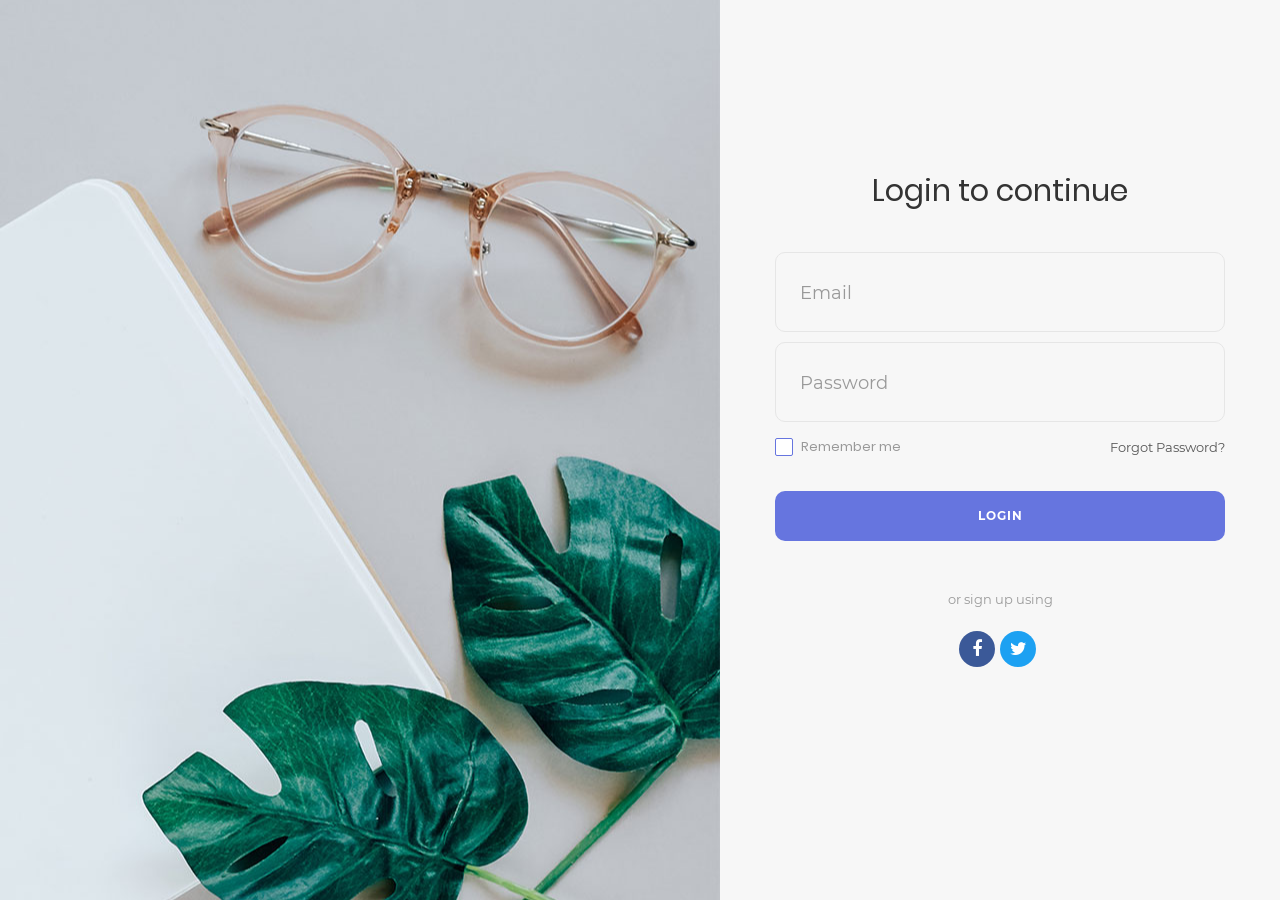
<file: PortFolioWork/PortFolioWork/wwwroot/Login_v18/index.html>
<!DOCTYPE html>
<html lang="en">
<head>
	<title>Login V18</title>
	<meta charset="UTF-8">
	<meta name="viewport" content="width=device-width, initial-scale=1">
<!--===============================================================================================-->	
	<link rel="icon" type="image/png" href="images/icons/favicon.ico"/>
<!--===============================================================================================-->
	<link rel="stylesheet" type="text/css" href="vendor/bootstrap/css/bootstrap.min.css">
<!--===============================================================================================-->
	<link rel="stylesheet" type="text/css" href="fonts/font-awesome-4.7.0/css/font-awesome.min.css">
<!--===============================================================================================-->
	<link rel="stylesheet" type="text/css" href="fonts/Linearicons-Free-v1.0.0/icon-font.min.css">
<!--===============================================================================================-->
	<link rel="stylesheet" type="text/css" href="vendor/animate/animate.css">
<!--===============================================================================================-->	
	<link rel="stylesheet" type="text/css" href="vendor/css-hamburgers/hamburgers.min.css">
<!--===============================================================================================-->
	<link rel="stylesheet" type="text/css" href="vendor/animsition/css/animsition.min.css">
<!--===============================================================================================-->
	<link rel="stylesheet" type="text/css" href="vendor/select2/select2.min.css">
<!--===============================================================================================-->	
	<link rel="stylesheet" type="text/css" href="vendor/daterangepicker/daterangepicker.css">
<!--===============================================================================================-->
	<link rel="stylesheet" type="text/css" href="css/util.css">
	<link rel="stylesheet" type="text/css" href="css/main.css">
<!--===============================================================================================-->
</head>
<body style="background-color: #666666;">
	
	<div class="limiter">
		<div class="container-login100">
			<div class="wrap-login100">
				<form class="login100-form validate-form">
					<span class="login100-form-title p-b-43">
						Login to continue
					</span>
					
					
					<div class="wrap-input100 validate-input" data-validate = "Valid email is required: ex@abc.xyz">
						<input class="input100" type="text" name="email">
						<span class="focus-input100"></span>
						<span class="label-input100">Email</span>
					</div>
					
					
					<div class="wrap-input100 validate-input" data-validate="Password is required">
						<input class="input100" type="password" name="pass">
						<span class="focus-input100"></span>
						<span class="label-input100">Password</span>
					</div>

					<div class="flex-sb-m w-full p-t-3 p-b-32">
						<div class="contact100-form-checkbox">
							<input class="input-checkbox100" id="ckb1" type="checkbox" name="remember-me">
							<label class="label-checkbox100" for="ckb1">
								Remember me
							</label>
						</div>

						<div>
							<a href="#" class="txt1">
								Forgot Password?
							</a>
						</div>
					</div>
			

					<div class="container-login100-form-btn">
						<button class="login100-form-btn">
							Login
						</button>
					</div>
					
					<div class="text-center p-t-46 p-b-20">
						<span class="txt2">
							or sign up using
						</span>
					</div>

					<div class="login100-form-social flex-c-m">
						<a href="#" class="login100-form-social-item flex-c-m bg1 m-r-5">
							<i class="fa fa-facebook-f" aria-hidden="true"></i>
						</a>

						<a href="#" class="login100-form-social-item flex-c-m bg2 m-r-5">
							<i class="fa fa-twitter" aria-hidden="true"></i>
						</a>
					</div>
				</form>

				<div class="login100-more" style="background-image: url('images/bg-01.jpg');">
				</div>
			</div>
		</div>
	</div>
	
	

	
	
<!--===============================================================================================-->
	<script src="vendor/jquery/jquery-3.2.1.min.js"></script>
<!--===============================================================================================-->
	<script src="vendor/animsition/js/animsition.min.js"></script>
<!--===============================================================================================-->
	<script src="vendor/bootstrap/js/popper.js"></script>
	<script src="vendor/bootstrap/js/bootstrap.min.js"></script>
<!--===============================================================================================-->
	<script src="vendor/select2/select2.min.js"></script>
<!--===============================================================================================-->
	<script src="vendor/daterangepicker/moment.min.js"></script>
	<script src="vendor/daterangepicker/daterangepicker.js"></script>
<!--===============================================================================================-->
	<script src="vendor/countdowntime/countdowntime.js"></script>
<!--===============================================================================================-->
	<script src="js/main.js"></script>

</body>
</html>
</file>
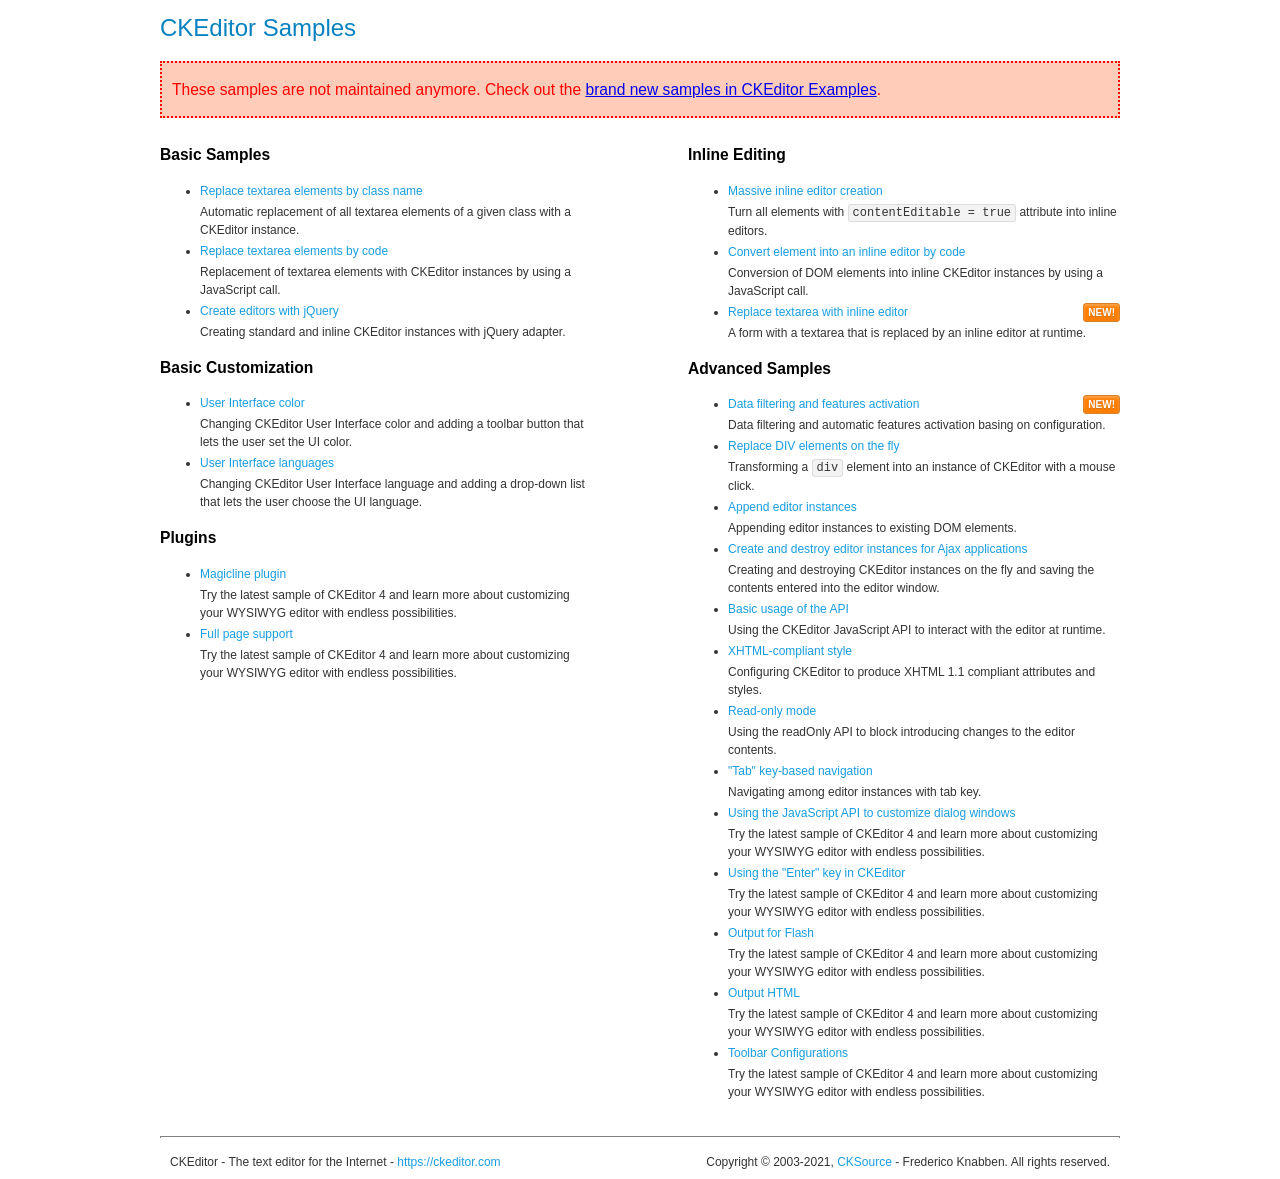
<file: MvcSolutions/MyPortpolio/wwwroot/plugin/ckeditor/samples/old/index.html>
<!DOCTYPE html>
<!--
Copyright (c) 2003-2021, CKSource - Frederico Knabben. All rights reserved.
For licensing, see LICENSE.md or https://ckeditor.com/legal/ckeditor-oss-license
-->
<html lang="en">
<head>
	<meta charset="utf-8">
	<title>CKEditor Samples</title>
	<link rel="stylesheet" href="sample.css">
	<meta name="description" content="Try the latest sample of CKEditor 4 and learn more about customizing your WYSIWYG editor with endless possibilities.">
</head>
<body>
	<h1 class="samples">
		CKEditor Samples
	</h1>
	<div class="warning deprecated">
		These samples are not maintained anymore. Check out the <a href="https://ckeditor.com/docs/ckeditor4/latest/examples/index.html">brand new samples in CKEditor Examples</a>.
	</div>
	<div class="twoColumns">
		<div class="twoColumnsLeft">
			<h2 class="samples">
				Basic Samples
			</h2>
			<dl class="samples">
				<dt><a class="samples" href="replacebyclass.html">Replace textarea elements by class name</a></dt>
				<dd>Automatic replacement of all textarea elements of a given class with a CKEditor instance.</dd>

				<dt><a class="samples" href="replacebycode.html">Replace textarea elements by code</a></dt>
				<dd>Replacement of textarea elements with CKEditor instances by using a JavaScript call.</dd>

				<dt><a class="samples" href="jquery.html">Create editors with jQuery</a></dt>
				<dd>Creating standard and inline CKEditor instances with jQuery adapter.</dd>
			</dl>

			<h2 class="samples">
				Basic Customization
			</h2>
			<dl class="samples">
				<dt><a class="samples" href="uicolor.html">User Interface color</a></dt>
				<dd>Changing CKEditor User Interface color and adding a toolbar button that lets the user set the UI color.</dd>

				<dt><a class="samples" href="uilanguages.html">User Interface languages</a></dt>
				<dd>Changing CKEditor User Interface language and adding a drop-down list that lets the user choose the UI language.</dd>
			</dl>


			<h2 class="samples">Plugins</h2>
<dl class="samples">
<dt><a class="samples" href="magicline/magicline.html">Magicline plugin</a></dt>
<dd>Try the latest sample of CKEditor 4 and learn more about customizing your WYSIWYG editor with endless possibilities.</dd>

<dt><a class="samples" href="wysiwygarea/fullpage.html">Full page support</a></dt>
<dd>Try the latest sample of CKEditor 4 and learn more about customizing your WYSIWYG editor with endless possibilities.</dd>
</dl>
		</div>
		<div class="twoColumnsRight">
			<h2 class="samples">
				Inline Editing
			</h2>
			<dl class="samples">
				<dt><a class="samples" href="inlineall.html">Massive inline editor creation</a></dt>
				<dd>Turn all elements with <code>contentEditable = true</code> attribute into inline editors.</dd>

				<dt><a class="samples" href="inlinebycode.html">Convert element into an inline editor by code</a></dt>
				<dd>Conversion of DOM elements into inline CKEditor instances by using a JavaScript call.</dd>

				<dt><a class="samples" href="inlinetextarea.html">Replace textarea with inline editor</a> <span class="new">New!</span></dt>
				<dd>A form with a textarea that is replaced by an inline editor at runtime.</dd>

				
			</dl>

			<h2 class="samples">
				Advanced Samples
			</h2>
			<dl class="samples">
				<dt><a class="samples" href="datafiltering.html">Data filtering and features activation</a> <span class="new">New!</span></dt>
				<dd>Data filtering and automatic features activation basing on configuration.</dd>

				<dt><a class="samples" href="divreplace.html">Replace DIV elements on the fly</a></dt>
				<dd>Transforming a <code>div</code> element into an instance of CKEditor with a mouse click.</dd>

				<dt><a class="samples" href="appendto.html">Append editor instances</a></dt>
				<dd>Appending editor instances to existing DOM elements.</dd>

				<dt><a class="samples" href="ajax.html">Create and destroy editor instances for Ajax applications</a></dt>
				<dd>Creating and destroying CKEditor instances on the fly and saving the contents entered into the editor window.</dd>

				<dt><a class="samples" href="api.html">Basic usage of the API</a></dt>
				<dd>Using the CKEditor JavaScript API to interact with the editor at runtime.</dd>

				<dt><a class="samples" href="xhtmlstyle.html">XHTML-compliant style</a></dt>
				<dd>Configuring CKEditor to produce XHTML 1.1 compliant attributes and styles.</dd>

				<dt><a class="samples" href="readonly.html">Read-only mode</a></dt>
				<dd>Using the readOnly API to block introducing changes to the editor contents.</dd>

				<dt><a class="samples" href="tabindex.html">"Tab" key-based navigation</a></dt>
				<dd>Navigating among editor instances with tab key.</dd>


				
<dt><a class="samples" href="dialog/dialog.html">Using the JavaScript API to customize dialog windows</a></dt>
<dd>Try the latest sample of CKEditor 4 and learn more about customizing your WYSIWYG editor with endless possibilities.</dd>

<dt><a class="samples" href="enterkey/enterkey.html">Using the &quot;Enter&quot; key in CKEditor</a></dt>
<dd>Try the latest sample of CKEditor 4 and learn more about customizing your WYSIWYG editor with endless possibilities.</dd>

<dt><a class="samples" href="htmlwriter/outputforflash.html">Output for Flash</a></dt>
<dd>Try the latest sample of CKEditor 4 and learn more about customizing your WYSIWYG editor with endless possibilities.</dd>

<dt><a class="samples" href="htmlwriter/outputhtml.html">Output HTML</a></dt>
<dd>Try the latest sample of CKEditor 4 and learn more about customizing your WYSIWYG editor with endless possibilities.</dd>

<dt><a class="samples" href="toolbar/toolbar.html">Toolbar Configurations</a></dt>
<dd>Try the latest sample of CKEditor 4 and learn more about customizing your WYSIWYG editor with endless possibilities.</dd>

			</dl>
		</div>
	</div>
	<div id="footer">
		<hr>
		<p>
			CKEditor - The text editor for the Internet - <a class="samples" href="https://ckeditor.com/">https://ckeditor.com</a>
		</p>
		<p id="copy">
			Copyright &copy; 2003-2021, <a class="samples" href="https://cksource.com/">CKSource</a> - Frederico Knabben. All rights reserved.
		</p>
	</div>
</body>
</html>
</file>
<file: PortFolioWork/PortFolioWork/wwwroot/Login_v18/vendor/daterangepicker/daterangepicker.css>
.daterangepicker {
  position: absolute;
  color: inherit;
  background-color: #fff;
  border-radius: 4px;
  width: 278px;
  padding: 4px;
  margin-top: 1px;
  top: 100px;
  left: 20px;
  /* Calendars */ }
  .daterangepicker:before, .daterangepicker:after {
    position: absolute;
    display: inline-block;
    border-bottom-color: rgba(0, 0, 0, 0.2);
    content: ''; }
  .daterangepicker:before {
    top: -7px;
    border-right: 7px solid transparent;
    border-left: 7px solid transparent;
    border-bottom: 7px solid #ccc; }
  .daterangepicker:after {
    top: -6px;
    border-right: 6px solid transparent;
    border-bottom: 6px solid #fff;
    border-left: 6px solid transparent; }
  .daterangepicker.opensleft:before {
    right: 9px; }
  .daterangepicker.opensleft:after {
    right: 10px; }
  .daterangepicker.openscenter:before {
    left: 0;
    right: 0;
    width: 0;
    margin-left: auto;
    margin-right: auto; }
  .daterangepicker.openscenter:after {
    left: 0;
    right: 0;
    width: 0;
    margin-left: auto;
    margin-right: auto; }
  .daterangepicker.opensright:before {
    left: 9px; }
  .daterangepicker.opensright:after {
    left: 10px; }
  .daterangepicker.dropup {
    margin-top: -5px; }
    .daterangepicker.dropup:before {
      top: initial;
      bottom: -7px;
      border-bottom: initial;
      border-top: 7px solid #ccc; }
    .daterangepicker.dropup:after {
      top: initial;
      bottom: -6px;
      border-bottom: initial;
      border-top: 6px solid #fff; }
  .daterangepicker.dropdown-menu {
    max-width: none;
    z-index: 3001; }
  .daterangepicker.single .ranges, .daterangepicker.single .calendar {
    float: none; }
  .daterangepicker.show-calendar .calendar {
    display: block; }
  .daterangepicker .calendar {
    display: none;
    max-width: 270px;
    margin: 4px; }
    .daterangepicker .calendar.single .calendar-table {
      border: none; }
    .daterangepicker .calendar th, .daterangepicker .calendar td {
      white-space: nowrap;
      text-align: center;
      min-width: 32px; }
  .daterangepicker .calendar-table {
    border: 1px solid #fff;
    padding: 4px;
    border-radius: 4px;
    background-color: #fff; }
  .daterangepicker table {
    width: 100%;
    margin: 0; }
  .daterangepicker td, .daterangepicker th {
    text-align: center;
    width: 20px;
    height: 20px;
    border-radius: 4px;
    border: 1px solid transparent;
    white-space: nowrap;
    cursor: pointer; }
    .daterangepicker td.available:hover, .daterangepicker th.available:hover {
      background-color: #eee;
      border-color: transparent;
      color: inherit; }
    .daterangepicker td.week, .daterangepicker th.week {
      font-size: 80%;
      color: #ccc; }
  .daterangepicker td.off, .daterangepicker td.off.in-range, .daterangepicker td.off.start-date, .daterangepicker td.off.end-date {
    background-color: #fff;
    border-color: transparent;
    color: #999; }
  .daterangepicker td.in-range {
    background-color: #ebf4f8;
    border-color: transparent;
    color: #000;
    border-radius: 0; }
  .daterangepicker td.start-date {
    border-radius: 4px 0 0 4px; }
  .daterangepicker td.end-date {
    border-radius: 0 4px 4px 0; }
  .daterangepicker td.start-date.end-date {
    border-radius: 4px; }
  .daterangepicker td.active, .daterangepicker td.active:hover {
    background-color: #357ebd;
    border-color: transparent;
    color: #fff; }
  .daterangepicker th.month {
    width: auto; }
  .daterangepicker td.disabled, .daterangepicker option.disabled {
    color: #999;
    cursor: not-allowed;
    text-decoration: line-through; }
  .daterangepicker select.monthselect, .daterangepicker select.yearselect {
    font-size: 12px;
    padding: 1px;
    height: auto;
    margin: 0;
    cursor: default; }
  .daterangepicker select.monthselect {
    margin-right: 2%;
    width: 56%; }
  .daterangepicker select.yearselect {
    width: 40%; }
  .daterangepicker select.hourselect, .daterangepicker select.minuteselect, .daterangepicker select.secondselect, .daterangepicker select.ampmselect {
    width: 50px;
    margin-bottom: 0; }
  .daterangepicker .input-mini {
    border: 1px solid #ccc;
    border-radius: 4px;
    color: #555;
    height: 30px;
    line-height: 30px;
    display: block;
    vertical-align: middle;
    margin: 0 0 5px 0;
    padding: 0 6px 0 28px;
    width: 100%; }
    .daterangepicker .input-mini.active {
      border: 1px solid #08c;
      border-radius: 4px; }
  .daterangepicker .daterangepicker_input {
    position: relative; }
    .daterangepicker .daterangepicker_input i {
      position: absolute;
      left: 8px;
      top: 8px; }
  .daterangepicker.rtl .input-mini {
    padding-right: 28px;
    padding-left: 6px; }
  .daterangepicker.rtl .daterangepicker_input i {
    left: auto;
    right: 8px; }
  .daterangepicker .calendar-time {
    text-align: center;
    margin: 5px auto;
    line-height: 30px;
    position: relative;
    padding-left: 28px; }
    .daterangepicker .calendar-time select.disabled {
      color: #ccc;
      cursor: not-allowed; }

.ranges {
  font-size: 11px;
  float: none;
  margin: 4px;
  text-align: left; }
  .ranges ul {
    list-style: none;
    margin: 0 auto;
    padding: 0;
    width: 100%; }
  .ranges li {
    font-size: 13px;
    background-color: #f5f5f5;
    border: 1px solid #f5f5f5;
    border-radius: 4px;
    color: #08c;
    padding: 3px 12px;
    margin-bottom: 8px;
    cursor: pointer; }
    .ranges li:hover {
      background-color: #08c;
      border: 1px solid #08c;
      color: #fff; }
    .ranges li.active {
      background-color: #08c;
      border: 1px solid #08c;
      color: #fff; }

/*  Larger Screen Styling */
@media (min-width: 564px) {
  .daterangepicker {
    width: auto; }
    .daterangepicker .ranges ul {
      width: 160px; }
    .daterangepicker.single .ranges ul {
      width: 100%; }
    .daterangepicker.single .calendar.left {
      clear: none; }
    .daterangepicker.single.ltr .ranges, .daterangepicker.single.ltr .calendar {
      float: left; }
    .daterangepicker.single.rtl .ranges, .daterangepicker.single.rtl .calendar {
      float: right; }
    .daterangepicker.ltr {
      direction: ltr;
      text-align: left; }
      .daterangepicker.ltr .calendar.left {
        clear: left;
        margin-right: 0; }
        .daterangepicker.ltr .calendar.left .calendar-table {
          border-right: none;
          border-top-right-radius: 0;
          border-bottom-right-radius: 0; }
      .daterangepicker.ltr .calendar.right {
        margin-left: 0; }
        .daterangepicker.ltr .calendar.right .calendar-table {
          border-left: none;
          border-top-left-radius: 0;
          border-bottom-left-radius: 0; }
      .daterangepicker.ltr .left .daterangepicker_input {
        padding-right: 12px; }
      .daterangepicker.ltr .calendar.left .calendar-table {
        padding-right: 12px; }
      .daterangepicker.ltr .ranges, .daterangepicker.ltr .calendar {
        float: left; }
    .daterangepicker.rtl {
      direction: rtl;
      text-align: right; }
      .daterangepicker.rtl .calendar.left {
        clear: right;
        margin-left: 0; }
        .daterangepicker.rtl .calendar.left .calendar-table {
          border-left: none;
          border-top-left-radius: 0;
          border-bottom-left-radius: 0; }
      .daterangepicker.rtl .calendar.right {
        margin-right: 0; }
        .daterangepicker.rtl .calendar.right .calendar-table {
          border-right: none;
          border-top-right-radius: 0;
          border-bottom-right-radius: 0; }
      .daterangepicker.rtl .left .daterangepicker_input {
        padding-left: 12px; }
      .daterangepicker.rtl .calendar.left .calendar-table {
        padding-left: 12px; }
      .daterangepicker.rtl .ranges, .daterangepicker.rtl .calendar {
        text-align: right;
        float: right; } }
@media (min-width: 730px) {
  .daterangepicker .ranges {
    width: auto; }
  .daterangepicker.ltr .ranges {
    float: left; }
  .daterangepicker.rtl .ranges {
    float: right; }
  .daterangepicker .calendar.left {
    clear: none !important; } }
</file>
<file: PortFolioWork/PortFolioWork/wwwroot/Login_v18/css/util.css>
/*[ FONT SIZE ]
///////////////////////////////////////////////////////////
*/
.fs-1 {font-size: 1px;}
.fs-2 {font-size: 2px;}
.fs-3 {font-size: 3px;}
.fs-4 {font-size: 4px;}
.fs-5 {font-size: 5px;}
.fs-6 {font-size: 6px;}
.fs-7 {font-size: 7px;}
.fs-8 {font-size: 8px;}
.fs-9 {font-size: 9px;}
.fs-10 {font-size: 10px;}
.fs-11 {font-size: 11px;}
.fs-12 {font-size: 12px;}
.fs-13 {font-size: 13px;}
.fs-14 {font-size: 14px;}
.fs-15 {font-size: 15px;}
.fs-16 {font-size: 16px;}
.fs-17 {font-size: 17px;}
.fs-18 {font-size: 18px;}
.fs-19 {font-size: 19px;}
.fs-20 {font-size: 20px;}
.fs-21 {font-size: 21px;}
.fs-22 {font-size: 22px;}
.fs-23 {font-size: 23px;}
.fs-24 {font-size: 24px;}
.fs-25 {font-size: 25px;}
.fs-26 {font-size: 26px;}
.fs-27 {font-size: 27px;}
.fs-28 {font-size: 28px;}
.fs-29 {font-size: 29px;}
.fs-30 {font-size: 30px;}
.fs-31 {font-size: 31px;}
.fs-32 {font-size: 32px;}
.fs-33 {font-size: 33px;}
.fs-34 {font-size: 34px;}
.fs-35 {font-size: 35px;}
.fs-36 {font-size: 36px;}
.fs-37 {font-size: 37px;}
.fs-38 {font-size: 38px;}
.fs-39 {font-size: 39px;}
.fs-40 {font-size: 40px;}
.fs-41 {font-size: 41px;}
.fs-42 {font-size: 42px;}
.fs-43 {font-size: 43px;}
.fs-44 {font-size: 44px;}
.fs-45 {font-size: 45px;}
.fs-46 {font-size: 46px;}
.fs-47 {font-size: 47px;}
.fs-48 {font-size: 48px;}
.fs-49 {font-size: 49px;}
.fs-50 {font-size: 50px;}
.fs-51 {font-size: 51px;}
.fs-52 {font-size: 52px;}
.fs-53 {font-size: 53px;}
.fs-54 {font-size: 54px;}
.fs-55 {font-size: 55px;}
.fs-56 {font-size: 56px;}
.fs-57 {font-size: 57px;}
.fs-58 {font-size: 58px;}
.fs-59 {font-size: 59px;}
.fs-60 {font-size: 60px;}
.fs-61 {font-size: 61px;}
.fs-62 {font-size: 62px;}
.fs-63 {font-size: 63px;}
.fs-64 {font-size: 64px;}
.fs-65 {font-size: 65px;}
.fs-66 {font-size: 66px;}
.fs-67 {font-size: 67px;}
.fs-68 {font-size: 68px;}
.fs-69 {font-size: 69px;}
.fs-70 {font-size: 70px;}
.fs-71 {font-size: 71px;}
.fs-72 {font-size: 72px;}
.fs-73 {font-size: 73px;}
.fs-74 {font-size: 74px;}
.fs-75 {font-size: 75px;}
.fs-76 {font-size: 76px;}
.fs-77 {font-size: 77px;}
.fs-78 {font-size: 78px;}
.fs-79 {font-size: 79px;}
.fs-80 {font-size: 80px;}
.fs-81 {font-size: 81px;}
.fs-82 {font-size: 82px;}
.fs-83 {font-size: 83px;}
.fs-84 {font-size: 84px;}
.fs-85 {font-size: 85px;}
.fs-86 {font-size: 86px;}
.fs-87 {font-size: 87px;}
.fs-88 {font-size: 88px;}
.fs-89 {font-size: 89px;}
.fs-90 {font-size: 90px;}
.fs-91 {font-size: 91px;}
.fs-92 {font-size: 92px;}
.fs-93 {font-size: 93px;}
.fs-94 {font-size: 94px;}
.fs-95 {font-size: 95px;}
.fs-96 {font-size: 96px;}
.fs-97 {font-size: 97px;}
.fs-98 {font-size: 98px;}
.fs-99 {font-size: 99px;}
.fs-100 {font-size: 100px;}
.fs-101 {font-size: 101px;}
.fs-102 {font-size: 102px;}
.fs-103 {font-size: 103px;}
.fs-104 {font-size: 104px;}
.fs-105 {font-size: 105px;}
.fs-106 {font-size: 106px;}
.fs-107 {font-size: 107px;}
.fs-108 {font-size: 108px;}
.fs-109 {font-size: 109px;}
.fs-110 {font-size: 110px;}
.fs-111 {font-size: 111px;}
.fs-112 {font-size: 112px;}
.fs-113 {font-size: 113px;}
.fs-114 {font-size: 114px;}
.fs-115 {font-size: 115px;}
.fs-116 {font-size: 116px;}
.fs-117 {font-size: 117px;}
.fs-118 {font-size: 118px;}
.fs-119 {font-size: 119px;}
.fs-120 {font-size: 120px;}
.fs-121 {font-size: 121px;}
.fs-122 {font-size: 122px;}
.fs-123 {font-size: 123px;}
.fs-124 {font-size: 124px;}
.fs-125 {font-size: 125px;}
.fs-126 {font-size: 126px;}
.fs-127 {font-size: 127px;}
.fs-128 {font-size: 128px;}
.fs-129 {font-size: 129px;}
.fs-130 {font-size: 130px;}
.fs-131 {font-size: 131px;}
.fs-132 {font-size: 132px;}
.fs-133 {font-size: 133px;}
.fs-134 {font-size: 134px;}
.fs-135 {font-size: 135px;}
.fs-136 {font-size: 136px;}
.fs-137 {font-size: 137px;}
.fs-138 {font-size: 138px;}
.fs-139 {font-size: 139px;}
.fs-140 {font-size: 140px;}
.fs-141 {font-size: 141px;}
.fs-142 {font-size: 142px;}
.fs-143 {font-size: 143px;}
.fs-144 {font-size: 144px;}
.fs-145 {font-size: 145px;}
.fs-146 {font-size: 146px;}
.fs-147 {font-size: 147px;}
.fs-148 {font-size: 148px;}
.fs-149 {font-size: 149px;}
.fs-150 {font-size: 150px;}
.fs-151 {font-size: 151px;}
.fs-152 {font-size: 152px;}
.fs-153 {font-size: 153px;}
.fs-154 {font-size: 154px;}
.fs-155 {font-size: 155px;}
.fs-156 {font-size: 156px;}
.fs-157 {font-size: 157px;}
.fs-158 {font-size: 158px;}
.fs-159 {font-size: 159px;}
.fs-160 {font-size: 160px;}
.fs-161 {font-size: 161px;}
.fs-162 {font-size: 162px;}
.fs-163 {font-size: 163px;}
.fs-164 {font-size: 164px;}
.fs-165 {font-size: 165px;}
.fs-166 {font-size: 166px;}
.fs-167 {font-size: 167px;}
.fs-168 {font-size: 168px;}
.fs-169 {font-size: 169px;}
.fs-170 {font-size: 170px;}
.fs-171 {font-size: 171px;}
.fs-172 {font-size: 172px;}
.fs-173 {font-size: 173px;}
.fs-174 {font-size: 174px;}
.fs-175 {font-size: 175px;}
.fs-176 {font-size: 176px;}
.fs-177 {font-size: 177px;}
.fs-178 {font-size: 178px;}
.fs-179 {font-size: 179px;}
.fs-180 {font-size: 180px;}
.fs-181 {font-size: 181px;}
.fs-182 {font-size: 182px;}
.fs-183 {font-size: 183px;}
.fs-184 {font-size: 184px;}
.fs-185 {font-size: 185px;}
.fs-186 {font-size: 186px;}
.fs-187 {font-size: 187px;}
.fs-188 {font-size: 188px;}
.fs-189 {font-size: 189px;}
.fs-190 {font-size: 190px;}
.fs-191 {font-size: 191px;}
.fs-192 {font-size: 192px;}
.fs-193 {font-size: 193px;}
.fs-194 {font-size: 194px;}
.fs-195 {font-size: 195px;}
.fs-196 {font-size: 196px;}
.fs-197 {font-size: 197px;}
.fs-198 {font-size: 198px;}
.fs-199 {font-size: 199px;}
.fs-200 {font-size: 200px;}

/*[ PADDING ]
///////////////////////////////////////////////////////////
*/
.p-t-0 {padding-top: 0px;}
.p-t-1 {padding-top: 1px;}
.p-t-2 {padding-top: 2px;}
.p-t-3 {padding-top: 3px;}
.p-t-4 {padding-top: 4px;}
.p-t-5 {padding-top: 5px;}
.p-t-6 {padding-top: 6px;}
.p-t-7 {padding-top: 7px;}
.p-t-8 {padding-top: 8px;}
.p-t-9 {padding-top: 9px;}
.p-t-10 {padding-top: 10px;}
.p-t-11 {padding-top: 11px;}
.p-t-12 {padding-top: 12px;}
.p-t-13 {padding-top: 13px;}
.p-t-14 {padding-top: 14px;}
.p-t-15 {padding-top: 15px;}
.p-t-16 {padding-top: 16px;}
.p-t-17 {padding-top: 17px;}
.p-t-18 {padding-top: 18px;}
.p-t-19 {padding-top: 19px;}
.p-t-20 {padding-top: 20px;}
.p-t-21 {padding-top: 21px;}
.p-t-22 {padding-top: 22px;}
.p-t-23 {padding-top: 23px;}
.p-t-24 {padding-top: 24px;}
.p-t-25 {padding-top: 25px;}
.p-t-26 {padding-top: 26px;}
.p-t-27 {padding-top: 27px;}
.p-t-28 {padding-top: 28px;}
.p-t-29 {padding-top: 29px;}
.p-t-30 {padding-top: 30px;}
.p-t-31 {padding-top: 31px;}
.p-t-32 {padding-top: 32px;}
.p-t-33 {padding-top: 33px;}
.p-t-34 {padding-top: 34px;}
.p-t-35 {padding-top: 35px;}
.p-t-36 {padding-top: 36px;}
.p-t-37 {padding-top: 37px;}
.p-t-38 {padding-top: 38px;}
.p-t-39 {padding-top: 39px;}
.p-t-40 {padding-top: 40px;}
.p-t-41 {padding-top: 41px;}
.p-t-42 {padding-top: 42px;}
.p-t-43 {padding-top: 43px;}
.p-t-44 {padding-top: 44px;}
.p-t-45 {padding-top: 45px;}
.p-t-46 {padding-top: 46px;}
.p-t-47 {padding-top: 47px;}
.p-t-48 {padding-top: 48px;}
.p-t-49 {padding-top: 49px;}
.p-t-50 {padding-top: 50px;}
.p-t-51 {padding-top: 51px;}
.p-t-52 {padding-top: 52px;}
.p-t-53 {padding-top: 53px;}
.p-t-54 {padding-top: 54px;}
.p-t-55 {padding-top: 55px;}
.p-t-56 {padding-top: 56px;}
.p-t-57 {padding-top: 57px;}
.p-t-58 {padding-top: 58px;}
.p-t-59 {padding-top: 59px;}
.p-t-60 {padding-top: 60px;}
.p-t-61 {padding-top: 61px;}
.p-t-62 {padding-top: 62px;}
.p-t-63 {padding-top: 63px;}
.p-t-64 {padding-top: 64px;}
.p-t-65 {padding-top: 65px;}
.p-t-66 {padding-top: 66px;}
.p-t-67 {padding-top: 67px;}
.p-t-68 {padding-top: 68px;}
.p-t-69 {padding-top: 69px;}
.p-t-70 {padding-top: 70px;}
.p-t-71 {padding-top: 71px;}
.p-t-72 {padding-top: 72px;}
.p-t-73 {padding-top: 73px;}
.p-t-74 {padding-top: 74px;}
.p-t-75 {padding-top: 75px;}
.p-t-76 {padding-top: 76px;}
.p-t-77 {padding-top: 77px;}
.p-t-78 {padding-top: 78px;}
.p-t-79 {padding-top: 79px;}
.p-t-80 {padding-top: 80px;}
.p-t-81 {padding-top: 81px;}
.p-t-82 {padding-top: 82px;}
.p-t-83 {padding-top: 83px;}
.p-t-84 {padding-top: 84px;}
.p-t-85 {padding-top: 85px;}
.p-t-86 {padding-top: 86px;}
.p-t-87 {padding-top: 87px;}
.p-t-88 {padding-top: 88px;}
.p-t-89 {padding-top: 89px;}
.p-t-90 {padding-top: 90px;}
.p-t-91 {padding-top: 91px;}
.p-t-92 {padding-top: 92px;}
.p-t-93 {padding-top: 93px;}
.p-t-94 {padding-top: 94px;}
.p-t-95 {padding-top: 95px;}
.p-t-96 {padding-top: 96px;}
.p-t-97 {padding-top: 97px;}
.p-t-98 {padding-top: 98px;}
.p-t-99 {padding-top: 99px;}
.p-t-100 {padding-top: 100px;}
.p-t-101 {padding-top: 101px;}
.p-t-102 {padding-top: 102px;}
.p-t-103 {padding-top: 103px;}
.p-t-104 {padding-top: 104px;}
.p-t-105 {padding-top: 105px;}
.p-t-106 {padding-top: 106px;}
.p-t-107 {padding-top: 107px;}
.p-t-108 {padding-top: 108px;}
.p-t-109 {padding-top: 109px;}
.p-t-110 {padding-top: 110px;}
.p-t-111 {padding-top: 111px;}
.p-t-112 {padding-top: 112px;}
.p-t-113 {padding-top: 113px;}
.p-t-114 {padding-top: 114px;}
.p-t-115 {padding-top: 115px;}
.p-t-116 {padding-top: 116px;}
.p-t-117 {padding-top: 117px;}
.p-t-118 {padding-top: 118px;}
.p-t-119 {padding-top: 119px;}
.p-t-120 {padding-top: 120px;}
.p-t-121 {padding-top: 121px;}
.p-t-122 {padding-top: 122px;}
.p-t-123 {padding-top: 123px;}
.p-t-124 {padding-top: 124px;}
.p-t-125 {padding-top: 125px;}
.p-t-126 {padding-top: 126px;}
.p-t-127 {padding-top: 127px;}
.p-t-128 {padding-top: 128px;}
.p-t-129 {padding-top: 129px;}
.p-t-130 {padding-top: 130px;}
.p-t-131 {padding-top: 131px;}
.p-t-132 {padding-top: 132px;}
.p-t-133 {padding-top: 133px;}
.p-t-134 {padding-top: 134px;}
.p-t-135 {padding-top: 135px;}
.p-t-136 {padding-top: 136px;}
.p-t-137 {padding-top: 137px;}
.p-t-138 {padding-top: 138px;}
.p-t-139 {padding-top: 139px;}
.p-t-140 {padding-top: 140px;}
.p-t-141 {padding-top: 141px;}
.p-t-142 {padding-top: 142px;}
.p-t-143 {padding-top: 143px;}
.p-t-144 {padding-top: 144px;}
.p-t-145 {padding-top: 145px;}
.p-t-146 {padding-top: 146px;}
.p-t-147 {padding-top: 147px;}
.p-t-148 {padding-top: 148px;}
.p-t-149 {padding-top: 149px;}
.p-t-150 {padding-top: 150px;}
.p-t-151 {padding-top: 151px;}
.p-t-152 {padding-top: 152px;}
.p-t-153 {padding-top: 153px;}
.p-t-154 {padding-top: 154px;}
.p-t-155 {padding-top: 155px;}
.p-t-156 {padding-top: 156px;}
.p-t-157 {padding-top: 157px;}
.p-t-158 {padding-top: 158px;}
.p-t-159 {padding-top: 159px;}
.p-t-160 {padding-top: 160px;}
.p-t-161 {padding-top: 161px;}
.p-t-162 {padding-top: 162px;}
.p-t-163 {padding-top: 163px;}
.p-t-164 {padding-top: 164px;}
.p-t-165 {padding-top: 165px;}
.p-t-166 {padding-top: 166px;}
.p-t-167 {padding-top: 167px;}
.p-t-168 {padding-top: 168px;}
.p-t-169 {padding-top: 169px;}
.p-t-170 {padding-top: 170px;}
.p-t-171 {padding-top: 171px;}
.p-t-172 {padding-top: 172px;}
.p-t-173 {padding-top: 173px;}
.p-t-174 {padding-top: 174px;}
.p-t-175 {padding-top: 175px;}
.p-t-176 {padding-top: 176px;}
.p-t-177 {padding-top: 177px;}
.p-t-178 {padding-top: 178px;}
.p-t-179 {padding-top: 179px;}
.p-t-180 {padding-top: 180px;}
.p-t-181 {padding-top: 181px;}
.p-t-182 {padding-top: 182px;}
.p-t-183 {padding-top: 183px;}
.p-t-184 {padding-top: 184px;}
.p-t-185 {padding-top: 185px;}
.p-t-186 {padding-top: 186px;}
.p-t-187 {padding-top: 187px;}
.p-t-188 {padding-top: 188px;}
.p-t-189 {padding-top: 189px;}
.p-t-190 {padding-top: 190px;}
.p-t-191 {padding-top: 191px;}
.p-t-192 {padding-top: 192px;}
.p-t-193 {padding-top: 193px;}
.p-t-194 {padding-top: 194px;}
.p-t-195 {padding-top: 195px;}
.p-t-196 {padding-top: 196px;}
.p-t-197 {padding-top: 197px;}
.p-t-198 {padding-top: 198px;}
.p-t-199 {padding-top: 199px;}
.p-t-200 {padding-top: 200px;}
.p-t-201 {padding-top: 201px;}
.p-t-202 {padding-top: 202px;}
.p-t-203 {padding-top: 203px;}
.p-t-204 {padding-top: 204px;}
.p-t-205 {padding-top: 205px;}
.p-t-206 {padding-top: 206px;}
.p-t-207 {padding-top: 207px;}
.p-t-208 {padding-top: 208px;}
.p-t-209 {padding-top: 209px;}
.p-t-210 {padding-top: 210px;}
.p-t-211 {padding-top: 211px;}
.p-t-212 {padding-top: 212px;}
.p-t-213 {padding-top: 213px;}
.p-t-214 {padding-top: 214px;}
.p-t-215 {padding-top: 215px;}
.p-t-216 {padding-top: 216px;}
.p-t-217 {padding-top: 217px;}
.p-t-218 {padding-top: 218px;}
.p-t-219 {padding-top: 219px;}
.p-t-220 {padding-top: 220px;}
.p-t-221 {padding-top: 221px;}
.p-t-222 {padding-top: 222px;}
.p-t-223 {padding-top: 223px;}
.p-t-224 {padding-top: 224px;}
.p-t-225 {padding-top: 225px;}
.p-t-226 {padding-top: 226px;}
.p-t-227 {padding-top: 227px;}
.p-t-228 {padding-top: 228px;}
.p-t-229 {padding-top: 229px;}
.p-t-230 {padding-top: 230px;}
.p-t-231 {padding-top: 231px;}
.p-t-232 {padding-top: 232px;}
.p-t-233 {padding-top: 233px;}
.p-t-234 {padding-top: 234px;}
.p-t-235 {padding-top: 235px;}
.p-t-236 {padding-top: 236px;}
.p-t-237 {padding-top: 237px;}
.p-t-238 {padding-top: 238px;}
.p-t-239 {padding-top: 239px;}
.p-t-240 {padding-top: 240px;}
.p-t-241 {padding-top: 241px;}
.p-t-242 {padding-top: 242px;}
.p-t-243 {padding-top: 243px;}
.p-t-244 {padding-top: 244px;}
.p-t-245 {padding-top: 245px;}
.p-t-246 {padding-top: 246px;}
.p-t-247 {padding-top: 247px;}
.p-t-248 {padding-top: 248px;}
.p-t-249 {padding-top: 249px;}
.p-t-250 {padding-top: 250px;}
.p-b-0 {padding-bottom: 0px;}
.p-b-1 {padding-bottom: 1px;}
.p-b-2 {padding-bottom: 2px;}
.p-b-3 {padding-bottom: 3px;}
.p-b-4 {padding-bottom: 4px;}
.p-b-5 {padding-bottom: 5px;}
.p-b-6 {padding-bottom: 6px;}
.p-b-7 {padding-bottom: 7px;}
.p-b-8 {padding-bottom: 8px;}
.p-b-9 {padding-bottom: 9px;}
.p-b-10 {padding-bottom: 10px;}
.p-b-11 {padding-bottom: 11px;}
.p-b-12 {padding-bottom: 12px;}
.p-b-13 {padding-bottom: 13px;}
.p-b-14 {padding-bottom: 14px;}
.p-b-15 {padding-bottom: 15px;}
.p-b-16 {padding-bottom: 16px;}
.p-b-17 {padding-bottom: 17px;}
.p-b-18 {padding-bottom: 18px;}
.p-b-19 {padding-bottom: 19px;}
.p-b-20 {padding-bottom: 20px;}
.p-b-21 {padding-bottom: 21px;}
.p-b-22 {padding-bottom: 22px;}
.p-b-23 {padding-bottom: 23px;}
.p-b-24 {padding-bottom: 24px;}
.p-b-25 {padding-bottom: 25px;}
.p-b-26 {padding-bottom: 26px;}
.p-b-27 {padding-bottom: 27px;}
.p-b-28 {padding-bottom: 28px;}
.p-b-29 {padding-bottom: 29px;}
.p-b-30 {padding-bottom: 30px;}
.p-b-31 {padding-bottom: 31px;}
.p-b-32 {padding-bottom: 32px;}
.p-b-33 {padding-bottom: 33px;}
.p-b-34 {padding-bottom: 34px;}
.p-b-35 {padding-bottom: 35px;}
.p-b-36 {padding-bottom: 36px;}
.p-b-37 {padding-bottom: 37px;}
.p-b-38 {padding-bottom: 38px;}
.p-b-39 {padding-bottom: 39px;}
.p-b-40 {padding-bottom: 40px;}
.p-b-41 {padding-bottom: 41px;}
.p-b-42 {padding-bottom: 42px;}
.p-b-43 {padding-bottom: 43px;}
.p-b-44 {padding-bottom: 44px;}
.p-b-45 {padding-bottom: 45px;}
.p-b-46 {padding-bottom: 46px;}
.p-b-47 {padding-bottom: 47px;}
.p-b-48 {padding-bottom: 48px;}
.p-b-49 {padding-bottom: 49px;}
.p-b-50 {padding-bottom: 50px;}
.p-b-51 {padding-bottom: 51px;}
.p-b-52 {padding-bottom: 52px;}
.p-b-53 {padding-bottom: 53px;}
.p-b-54 {padding-bottom: 54px;}
.p-b-55 {padding-bottom: 55px;}
.p-b-56 {padding-bottom: 56px;}
.p-b-57 {padding-bottom: 57px;}
.p-b-58 {padding-bottom: 58px;}
.p-b-59 {padding-bottom: 59px;}
.p-b-60 {padding-bottom: 60px;}
.p-b-61 {padding-bottom: 61px;}
.p-b-62 {padding-bottom: 62px;}
.p-b-63 {padding-bottom: 63px;}
.p-b-64 {padding-bottom: 64px;}
.p-b-65 {padding-bottom: 65px;}
.p-b-66 {padding-bottom: 66px;}
.p-b-67 {padding-bottom: 67px;}
.p-b-68 {padding-bottom: 68px;}
.p-b-69 {padding-bottom: 69px;}
.p-b-70 {padding-bottom: 70px;}
.p-b-71 {padding-bottom: 71px;}
.p-b-72 {padding-bottom: 72px;}
.p-b-73 {padding-bottom: 73px;}
.p-b-74 {padding-bottom: 74px;}
.p-b-75 {padding-bottom: 75px;}
.p-b-76 {padding-bottom: 76px;}
.p-b-77 {padding-bottom: 77px;}
.p-b-78 {padding-bottom: 78px;}
.p-b-79 {padding-bottom: 79px;}
.p-b-80 {padding-bottom: 80px;}
.p-b-81 {padding-bottom: 81px;}
.p-b-82 {padding-bottom: 82px;}
.p-b-83 {padding-bottom: 83px;}
.p-b-84 {padding-bottom: 84px;}
.p-b-85 {padding-bottom: 85px;}
.p-b-86 {padding-bottom: 86px;}
.p-b-87 {padding-bottom: 87px;}
.p-b-88 {padding-bottom: 88px;}
.p-b-89 {padding-bottom: 89px;}
.p-b-90 {padding-bottom: 90px;}
.p-b-91 {padding-bottom: 91px;}
.p-b-92 {padding-bottom: 92px;}
.p-b-93 {padding-bottom: 93px;}
.p-b-94 {padding-bottom: 94px;}
.p-b-95 {padding-bottom: 95px;}
.p-b-96 {padding-bottom: 96px;}
.p-b-97 {padding-bottom: 97px;}
.p-b-98 {padding-bottom: 98px;}
.p-b-99 {padding-bottom: 99px;}
.p-b-100 {padding-bottom: 100px;}
.p-b-101 {padding-bottom: 101px;}
.p-b-102 {padding-bottom: 102px;}
.p-b-103 {padding-bottom: 103px;}
.p-b-104 {padding-bottom: 104px;}
.p-b-105 {padding-bottom: 105px;}
.p-b-106 {padding-bottom: 106px;}
.p-b-107 {padding-bottom: 107px;}
.p-b-108 {padding-bottom: 108px;}
.p-b-109 {padding-bottom: 109px;}
.p-b-110 {padding-bottom: 110px;}
.p-b-111 {padding-bottom: 111px;}
.p-b-112 {padding-bottom: 112px;}
.p-b-113 {padding-bottom: 113px;}
.p-b-114 {padding-bottom: 114px;}
.p-b-115 {padding-bottom: 115px;}
.p-b-116 {padding-bottom: 116px;}
.p-b-117 {padding-bottom: 117px;}
.p-b-118 {padding-bottom: 118px;}
.p-b-119 {padding-bottom: 119px;}
.p-b-120 {padding-bottom: 120px;}
.p-b-121 {padding-bottom: 121px;}
.p-b-122 {padding-bottom: 122px;}
.p-b-123 {padding-bottom: 123px;}
.p-b-124 {padding-bottom: 124px;}
.p-b-125 {padding-bottom: 125px;}
.p-b-126 {padding-bottom: 126px;}
.p-b-127 {padding-bottom: 127px;}
.p-b-128 {padding-bottom: 128px;}
.p-b-129 {padding-bottom: 129px;}
.p-b-130 {padding-bottom: 130px;}
.p-b-131 {padding-bottom: 131px;}
.p-b-132 {padding-bottom: 132px;}
.p-b-133 {padding-bottom: 133px;}
.p-b-134 {padding-bottom: 134px;}
.p-b-135 {padding-bottom: 135px;}
.p-b-136 {padding-bottom: 136px;}
.p-b-137 {padding-bottom: 137px;}
.p-b-138 {padding-bottom: 138px;}
.p-b-139 {padding-bottom: 139px;}
.p-b-140 {padding-bottom: 140px;}
.p-b-141 {padding-bottom: 141px;}
.p-b-142 {padding-bottom: 142px;}
.p-b-143 {padding-bottom: 143px;}
.p-b-144 {padding-bottom: 144px;}
.p-b-145 {padding-bottom: 145px;}
.p-b-146 {padding-bottom: 146px;}
.p-b-147 {padding-bottom: 147px;}
.p-b-148 {padding-bottom: 148px;}
.p-b-149 {padding-bottom: 149px;}
.p-b-150 {padding-bottom: 150px;}
.p-b-151 {padding-bottom: 151px;}
.p-b-152 {padding-bottom: 152px;}
.p-b-153 {padding-bottom: 153px;}
.p-b-154 {padding-bottom: 154px;}
.p-b-155 {padding-bottom: 155px;}
.p-b-156 {padding-bottom: 156px;}
.p-b-157 {padding-bottom: 157px;}
.p-b-158 {padding-bottom: 158px;}
.p-b-159 {padding-bottom: 159px;}
.p-b-160 {padding-bottom: 160px;}
.p-b-161 {padding-bottom: 161px;}
.p-b-162 {padding-bottom: 162px;}
.p-b-163 {padding-bottom: 163px;}
.p-b-164 {padding-bottom: 164px;}
.p-b-165 {padding-bottom: 165px;}
.p-b-166 {padding-bottom: 166px;}
.p-b-167 {padding-bottom: 167px;}
.p-b-168 {padding-bottom: 168px;}
.p-b-169 {padding-bottom: 169px;}
.p-b-170 {padding-bottom: 170px;}
.p-b-171 {padding-bottom: 171px;}
.p-b-172 {padding-bottom: 172px;}
.p-b-173 {padding-bottom: 173px;}
.p-b-174 {padding-bottom: 174px;}
.p-b-175 {padding-bottom: 175px;}
.p-b-176 {padding-bottom: 176px;}
.p-b-177 {padding-bottom: 177px;}
.p-b-178 {padding-bottom: 178px;}
.p-b-179 {padding-bottom: 179px;}
.p-b-180 {padding-bottom: 180px;}
.p-b-181 {padding-bottom: 181px;}
.p-b-182 {padding-bottom: 182px;}
.p-b-183 {padding-bottom: 183px;}
.p-b-184 {padding-bottom: 184px;}
.p-b-185 {padding-bottom: 185px;}
.p-b-186 {padding-bottom: 186px;}
.p-b-187 {padding-bottom: 187px;}
.p-b-188 {padding-bottom: 188px;}
.p-b-189 {padding-bottom: 189px;}
.p-b-190 {padding-bottom: 190px;}
.p-b-191 {padding-bottom: 191px;}
.p-b-192 {padding-bottom: 192px;}
.p-b-193 {padding-bottom: 193px;}
.p-b-194 {padding-bottom: 194px;}
.p-b-195 {padding-bottom: 195px;}
.p-b-196 {padding-bottom: 196px;}
.p-b-197 {padding-bottom: 197px;}
.p-b-198 {padding-bottom: 198px;}
.p-b-199 {padding-bottom: 199px;}
.p-b-200 {padding-bottom: 200px;}
.p-b-201 {padding-bottom: 201px;}
.p-b-202 {padding-bottom: 202px;}
.p-b-203 {padding-bottom: 203px;}
.p-b-204 {padding-bottom: 204px;}
.p-b-205 {padding-bottom: 205px;}
.p-b-206 {padding-bottom: 206px;}
.p-b-207 {padding-bottom: 207px;}
.p-b-208 {padding-bottom: 208px;}
.p-b-209 {padding-bottom: 209px;}
.p-b-210 {padding-bottom: 210px;}
.p-b-211 {padding-bottom: 211px;}
.p-b-212 {padding-bottom: 212px;}
.p-b-213 {padding-bottom: 213px;}
.p-b-214 {padding-bottom: 214px;}
.p-b-215 {padding-bottom: 215px;}
.p-b-216 {padding-bottom: 216px;}
.p-b-217 {padding-bottom: 217px;}
.p-b-218 {padding-bottom: 218px;}
.p-b-219 {padding-bottom: 219px;}
.p-b-220 {padding-bottom: 220px;}
.p-b-221 {padding-bottom: 221px;}
.p-b-222 {padding-bottom: 222px;}
.p-b-223 {padding-bottom: 223px;}
.p-b-224 {padding-bottom: 224px;}
.p-b-225 {padding-bottom: 225px;}
.p-b-226 {padding-bottom: 226px;}
.p-b-227 {padding-bottom: 227px;}
.p-b-228 {padding-bottom: 228px;}
.p-b-229 {padding-bottom: 229px;}
.p-b-230 {padding-bottom: 230px;}
.p-b-231 {padding-bottom: 231px;}
.p-b-232 {padding-bottom: 232px;}
.p-b-233 {padding-bottom: 233px;}
.p-b-234 {padding-bottom: 234px;}
.p-b-235 {padding-bottom: 235px;}
.p-b-236 {padding-bottom: 236px;}
.p-b-237 {padding-bottom: 237px;}
.p-b-238 {padding-bottom: 238px;}
.p-b-239 {padding-bottom: 239px;}
.p-b-240 {padding-bottom: 240px;}
.p-b-241 {padding-bottom: 241px;}
.p-b-242 {padding-bottom: 242px;}
.p-b-243 {padding-bottom: 243px;}
.p-b-244 {padding-bottom: 244px;}
.p-b-245 {padding-bottom: 245px;}
.p-b-246 {padding-bottom: 246px;}
.p-b-247 {padding-bottom: 247px;}
.p-b-248 {padding-bottom: 248px;}
.p-b-249 {padding-bottom: 249px;}
.p-b-250 {padding-bottom: 250px;}
.p-l-0 {padding-left: 0px;}
.p-l-1 {padding-left: 1px;}
.p-l-2 {padding-left: 2px;}
.p-l-3 {padding-left: 3px;}
.p-l-4 {padding-left: 4px;}
.p-l-5 {padding-left: 5px;}
.p-l-6 {padding-left: 6px;}
.p-l-7 {padding-left: 7px;}
.p-l-8 {padding-left: 8px;}
.p-l-9 {padding-left: 9px;}
.p-l-10 {padding-left: 10px;}
.p-l-11 {padding-left: 11px;}
.p-l-12 {padding-left: 12px;}
.p-l-13 {padding-left: 13px;}
.p-l-14 {padding-left: 14px;}
.p-l-15 {padding-left: 15px;}
.p-l-16 {padding-left: 16px;}
.p-l-17 {padding-left: 17px;}
.p-l-18 {padding-left: 18px;}
.p-l-19 {padding-left: 19px;}
.p-l-20 {padding-left: 20px;}
.p-l-21 {padding-left: 21px;}
.p-l-22 {padding-left: 22px;}
.p-l-23 {padding-left: 23px;}
.p-l-24 {padding-left: 24px;}
.p-l-25 {padding-left: 25px;}
.p-l-26 {padding-left: 26px;}
.p-l-27 {padding-left: 27px;}
.p-l-28 {padding-left: 28px;}
.p-l-29 {padding-left: 29px;}
.p-l-30 {padding-left: 30px;}
.p-l-31 {padding-left: 31px;}
.p-l-32 {padding-left: 32px;}
.p-l-33 {padding-left: 33px;}
.p-l-34 {padding-left: 34px;}
.p-l-35 {padding-left: 35px;}
.p-l-36 {padding-left: 36px;}
.p-l-37 {padding-left: 37px;}
.p-l-38 {padding-left: 38px;}
.p-l-39 {padding-left: 39px;}
.p-l-40 {padding-left: 40px;}
.p-l-41 {padding-left: 41px;}
.p-l-42 {padding-left: 42px;}
.p-l-43 {padding-left: 43px;}
.p-l-44 {padding-left: 44px;}
.p-l-45 {padding-left: 45px;}
.p-l-46 {padding-left: 46px;}
.p-l-47 {padding-left: 47px;}
.p-l-48 {padding-left: 48px;}
.p-l-49 {padding-left: 49px;}
.p-l-50 {padding-left: 50px;}
.p-l-51 {padding-left: 51px;}
.p-l-52 {padding-left: 52px;}
.p-l-53 {padding-left: 53px;}
.p-l-54 {padding-left: 54px;}
.p-l-55 {padding-left: 55px;}
.p-l-56 {padding-left: 56px;}
.p-l-57 {padding-left: 57px;}
.p-l-58 {padding-left: 58px;}
.p-l-59 {padding-left: 59px;}
.p-l-60 {padding-left: 60px;}
.p-l-61 {padding-left: 61px;}
.p-l-62 {padding-left: 62px;}
.p-l-63 {padding-left: 63px;}
.p-l-64 {padding-left: 64px;}
.p-l-65 {padding-left: 65px;}
.p-l-66 {padding-left: 66px;}
.p-l-67 {padding-left: 67px;}
.p-l-68 {padding-left: 68px;}
.p-l-69 {padding-left: 69px;}
.p-l-70 {padding-left: 70px;}
.p-l-71 {padding-left: 71px;}
.p-l-72 {padding-left: 72px;}
.p-l-73 {padding-left: 73px;}
.p-l-74 {padding-left: 74px;}
.p-l-75 {padding-left: 75px;}
.p-l-76 {padding-left: 76px;}
.p-l-77 {padding-left: 77px;}
.p-l-78 {padding-left: 78px;}
.p-l-79 {padding-left: 79px;}
.p-l-80 {padding-left: 80px;}
.p-l-81 {padding-left: 81px;}
.p-l-82 {padding-left: 82px;}
.p-l-83 {padding-left: 83px;}
.p-l-84 {padding-left: 84px;}
.p-l-85 {padding-left: 85px;}
.p-l-86 {padding-left: 86px;}
.p-l-87 {padding-left: 87px;}
.p-l-88 {padding-left: 88px;}
.p-l-89 {padding-left: 89px;}
.p-l-90 {padding-left: 90px;}
.p-l-91 {padding-left: 91px;}
.p-l-92 {padding-left: 92px;}
.p-l-93 {padding-left: 93px;}
.p-l-94 {padding-left: 94px;}
.p-l-95 {padding-left: 95px;}
.p-l-96 {padding-left: 96px;}
.p-l-97 {padding-left: 97px;}
.p-l-98 {padding-left: 98px;}
.p-l-99 {padding-left: 99px;}
.p-l-100 {padding-left: 100px;}
.p-l-101 {padding-left: 101px;}
.p-l-102 {padding-left: 102px;}
.p-l-103 {padding-left: 103px;}
.p-l-104 {padding-left: 104px;}
.p-l-105 {padding-left: 105px;}
.p-l-106 {padding-left: 106px;}
.p-l-107 {padding-left: 107px;}
.p-l-108 {padding-left: 108px;}
.p-l-109 {padding-left: 109px;}
.p-l-110 {padding-left: 110px;}
.p-l-111 {padding-left: 111px;}
.p-l-112 {padding-left: 112px;}
.p-l-113 {padding-left: 113px;}
.p-l-114 {padding-left: 114px;}
.p-l-115 {padding-left: 115px;}
.p-l-116 {padding-left: 116px;}
.p-l-117 {padding-left: 117px;}
.p-l-118 {padding-left: 118px;}
.p-l-119 {padding-left: 119px;}
.p-l-120 {padding-left: 120px;}
.p-l-121 {padding-left: 121px;}
.p-l-122 {padding-left: 122px;}
.p-l-123 {padding-left: 123px;}
.p-l-124 {padding-left: 124px;}
.p-l-125 {padding-left: 125px;}
.p-l-126 {padding-left: 126px;}
.p-l-127 {padding-left: 127px;}
.p-l-128 {padding-left: 128px;}
.p-l-129 {padding-left: 129px;}
.p-l-130 {padding-left: 130px;}
.p-l-131 {padding-left: 131px;}
.p-l-132 {padding-left: 132px;}
.p-l-133 {padding-left: 133px;}
.p-l-134 {padding-left: 134px;}
.p-l-135 {padding-left: 135px;}
.p-l-136 {padding-left: 136px;}
.p-l-137 {padding-left: 137px;}
.p-l-138 {padding-left: 138px;}
.p-l-139 {padding-left: 139px;}
.p-l-140 {padding-left: 140px;}
.p-l-141 {padding-left: 141px;}
.p-l-142 {padding-left: 142px;}
.p-l-143 {padding-left: 143px;}
.p-l-144 {padding-left: 144px;}
.p-l-145 {padding-left: 145px;}
.p-l-146 {padding-left: 146px;}
.p-l-147 {padding-left: 147px;}
.p-l-148 {padding-left: 148px;}
.p-l-149 {padding-left: 149px;}
.p-l-150 {padding-left: 150px;}
.p-l-151 {padding-left: 151px;}
.p-l-152 {padding-left: 152px;}
.p-l-153 {padding-left: 153px;}
.p-l-154 {padding-left: 154px;}
.p-l-155 {padding-left: 155px;}
.p-l-156 {padding-left: 156px;}
.p-l-157 {padding-left: 157px;}
.p-l-158 {padding-left: 158px;}
.p-l-159 {padding-left: 159px;}
.p-l-160 {padding-left: 160px;}
.p-l-161 {padding-left: 161px;}
.p-l-162 {padding-left: 162px;}
.p-l-163 {padding-left: 163px;}
.p-l-164 {padding-left: 164px;}
.p-l-165 {padding-left: 165px;}
.p-l-166 {padding-left: 166px;}
.p-l-167 {padding-left: 167px;}
.p-l-168 {padding-left: 168px;}
.p-l-169 {padding-left: 169px;}
.p-l-170 {padding-left: 170px;}
.p-l-171 {padding-left: 171px;}
.p-l-172 {padding-left: 172px;}
.p-l-173 {padding-left: 173px;}
.p-l-174 {padding-left: 174px;}
.p-l-175 {padding-left: 175px;}
.p-l-176 {padding-left: 176px;}
.p-l-177 {padding-left: 177px;}
.p-l-178 {padding-left: 178px;}
.p-l-179 {padding-left: 179px;}
.p-l-180 {padding-left: 180px;}
.p-l-181 {padding-left: 181px;}
.p-l-182 {padding-left: 182px;}
.p-l-183 {padding-left: 183px;}
.p-l-184 {padding-left: 184px;}
.p-l-185 {padding-left: 185px;}
.p-l-186 {padding-left: 186px;}
.p-l-187 {padding-left: 187px;}
.p-l-188 {padding-left: 188px;}
.p-l-189 {padding-left: 189px;}
.p-l-190 {padding-left: 190px;}
.p-l-191 {padding-left: 191px;}
.p-l-192 {padding-left: 192px;}
.p-l-193 {padding-left: 193px;}
.p-l-194 {padding-left: 194px;}
.p-l-195 {padding-left: 195px;}
.p-l-196 {padding-left: 196px;}
.p-l-197 {padding-left: 197px;}
.p-l-198 {padding-left: 198px;}
.p-l-199 {padding-left: 199px;}
.p-l-200 {padding-left: 200px;}
.p-l-201 {padding-left: 201px;}
.p-l-202 {padding-left: 202px;}
.p-l-203 {padding-left: 203px;}
.p-l-204 {padding-left: 204px;}
.p-l-205 {padding-left: 205px;}
.p-l-206 {padding-left: 206px;}
.p-l-207 {padding-left: 207px;}
.p-l-208 {padding-left: 208px;}
.p-l-209 {padding-left: 209px;}
.p-l-210 {padding-left: 210px;}
.p-l-211 {padding-left: 211px;}
.p-l-212 {padding-left: 212px;}
.p-l-213 {padding-left: 213px;}
.p-l-214 {padding-left: 214px;}
.p-l-215 {padding-left: 215px;}
.p-l-216 {padding-left: 216px;}
.p-l-217 {padding-left: 217px;}
.p-l-218 {padding-left: 218px;}
.p-l-219 {padding-left: 219px;}
.p-l-220 {padding-left: 220px;}
.p-l-221 {padding-left: 221px;}
.p-l-222 {padding-left: 222px;}
.p-l-223 {padding-left: 223px;}
.p-l-224 {padding-left: 224px;}
.p-l-225 {padding-left: 225px;}
.p-l-226 {padding-left: 226px;}
.p-l-227 {padding-left: 227px;}
.p-l-228 {padding-left: 228px;}
.p-l-229 {padding-left: 229px;}
.p-l-230 {padding-left: 230px;}
.p-l-231 {padding-left: 231px;}
.p-l-232 {padding-left: 232px;}
.p-l-233 {padding-left: 233px;}
.p-l-234 {padding-left: 234px;}
.p-l-235 {padding-left: 235px;}
.p-l-236 {padding-left: 236px;}
.p-l-237 {padding-left: 237px;}
.p-l-238 {padding-left: 238px;}
.p-l-239 {padding-left: 239px;}
.p-l-240 {padding-left: 240px;}
.p-l-241 {padding-left: 241px;}
.p-l-242 {padding-left: 242px;}
.p-l-243 {padding-left: 243px;}
.p-l-244 {padding-left: 244px;}
.p-l-245 {padding-left: 245px;}
.p-l-246 {padding-left: 246px;}
.p-l-247 {padding-left: 247px;}
.p-l-248 {padding-left: 248px;}
.p-l-249 {padding-left: 249px;}
.p-l-250 {padding-left: 250px;}
.p-r-0 {padding-right: 0px;}
.p-r-1 {padding-right: 1px;}
.p-r-2 {padding-right: 2px;}
.p-r-3 {padding-right: 3px;}
.p-r-4 {padding-right: 4px;}
.p-r-5 {padding-right: 5px;}
.p-r-6 {padding-right: 6px;}
.p-r-7 {padding-right: 7px;}
.p-r-8 {padding-right: 8px;}
.p-r-9 {padding-right: 9px;}
.p-r-10 {padding-right: 10px;}
.p-r-11 {padding-right: 11px;}
.p-r-12 {padding-right: 12px;}
.p-r-13 {padding-right: 13px;}
.p-r-14 {padding-right: 14px;}
.p-r-15 {padding-right: 15px;}
.p-r-16 {padding-right: 16px;}
.p-r-17 {padding-right: 17px;}
.p-r-18 {padding-right: 18px;}
.p-r-19 {padding-right: 19px;}
.p-r-20 {padding-right: 20px;}
.p-r-21 {padding-right: 21px;}
.p-r-22 {padding-right: 22px;}
.p-r-23 {padding-right: 23px;}
.p-r-24 {padding-right: 24px;}
.p-r-25 {padding-right: 25px;}
.p-r-26 {padding-right: 26px;}
.p-r-27 {padding-right: 27px;}
.p-r-28 {padding-right: 28px;}
.p-r-29 {padding-right: 29px;}
.p-r-30 {padding-right: 30px;}
.p-r-31 {padding-right: 31px;}
.p-r-32 {padding-right: 32px;}
.p-r-33 {padding-right: 33px;}
.p-r-34 {padding-right: 34px;}
.p-r-35 {padding-right: 35px;}
.p-r-36 {padding-right: 36px;}
.p-r-37 {padding-right: 37px;}
.p-r-38 {padding-right: 38px;}
.p-r-39 {padding-right: 39px;}
.p-r-40 {padding-right: 40px;}
.p-r-41 {padding-right: 41px;}
.p-r-42 {padding-right: 42px;}
.p-r-43 {padding-right: 43px;}
.p-r-44 {padding-right: 44px;}
.p-r-45 {padding-right: 45px;}
.p-r-46 {padding-right: 46px;}
.p-r-47 {padding-right: 47px;}
.p-r-48 {padding-right: 48px;}
.p-r-49 {padding-right: 49px;}
.p-r-50 {padding-right: 50px;}
.p-r-51 {padding-right: 51px;}
.p-r-52 {padding-right: 52px;}
.p-r-53 {padding-right: 53px;}
.p-r-54 {padding-right: 54px;}
.p-r-55 {padding-right: 55px;}
.p-r-56 {padding-right: 56px;}
.p-r-57 {padding-right: 57px;}
.p-r-58 {padding-right: 58px;}
.p-r-59 {padding-right: 59px;}
.p-r-60 {padding-right: 60px;}
.p-r-61 {padding-right: 61px;}
.p-r-62 {padding-right: 62px;}
.p-r-63 {padding-right: 63px;}
.p-r-64 {padding-right: 64px;}
.p-r-65 {padding-right: 65px;}
.p-r-66 {padding-right: 66px;}
.p-r-67 {padding-right: 67px;}
.p-r-68 {padding-right: 68px;}
.p-r-69 {padding-right: 69px;}
.p-r-70 {padding-right: 70px;}
.p-r-71 {padding-right: 71px;}
.p-r-72 {padding-right: 72px;}
.p-r-73 {padding-right: 73px;}
.p-r-74 {padding-right: 74px;}
.p-r-75 {padding-right: 75px;}
.p-r-76 {padding-right: 76px;}
.p-r-77 {padding-right: 77px;}
.p-r-78 {padding-right: 78px;}
.p-r-79 {padding-right: 79px;}
.p-r-80 {padding-right: 80px;}
.p-r-81 {padding-right: 81px;}
.p-r-82 {padding-right: 82px;}
.p-r-83 {padding-right: 83px;}
.p-r-84 {padding-right: 84px;}
.p-r-85 {padding-right: 85px;}
.p-r-86 {padding-right: 86px;}
.p-r-87 {padding-right: 87px;}
.p-r-88 {padding-right: 88px;}
.p-r-89 {padding-right: 89px;}
.p-r-90 {padding-right: 90px;}
.p-r-91 {padding-right: 91px;}
.p-r-92 {padding-right: 92px;}
.p-r-93 {padding-right: 93px;}
.p-r-94 {padding-right: 94px;}
.p-r-95 {padding-right: 95px;}
.p-r-96 {padding-right: 96px;}
.p-r-97 {padding-right: 97px;}
.p-r-98 {padding-right: 98px;}
.p-r-99 {padding-right: 99px;}
.p-r-100 {padding-right: 100px;}
.p-r-101 {padding-right: 101px;}
.p-r-102 {padding-right: 102px;}
.p-r-103 {padding-right: 103px;}
.p-r-104 {padding-right: 104px;}
.p-r-105 {padding-right: 105px;}
.p-r-106 {padding-right: 106px;}
.p-r-107 {padding-right: 107px;}
.p-r-108 {padding-right: 108px;}
.p-r-109 {padding-right: 109px;}
.p-r-110 {padding-right: 110px;}
.p-r-111 {padding-right: 111px;}
.p-r-112 {padding-right: 112px;}
.p-r-113 {padding-right: 113px;}
.p-r-114 {padding-right: 114px;}
.p-r-115 {padding-right: 115px;}
.p-r-116 {padding-right: 116px;}
.p-r-117 {padding-right: 117px;}
.p-r-118 {padding-right: 118px;}
.p-r-119 {padding-right: 119px;}
.p-r-120 {padding-right: 120px;}
.p-r-121 {padding-right: 121px;}
.p-r-122 {padding-right: 122px;}
.p-r-123 {padding-right: 123px;}
.p-r-124 {padding-right: 124px;}
.p-r-125 {padding-right: 125px;}
.p-r-126 {padding-right: 126px;}
.p-r-127 {padding-right: 127px;}
.p-r-128 {padding-right: 128px;}
.p-r-129 {padding-right: 129px;}
.p-r-130 {padding-right: 130px;}
.p-r-131 {padding-right: 131px;}
.p-r-132 {padding-right: 132px;}
.p-r-133 {padding-right: 133px;}
.p-r-134 {padding-right: 134px;}
.p-r-135 {padding-right: 135px;}
.p-r-136 {padding-right: 136px;}
.p-r-137 {padding-right: 137px;}
.p-r-138 {padding-right: 138px;}
.p-r-139 {padding-right: 139px;}
.p-r-140 {padding-right: 140px;}
.p-r-141 {padding-right: 141px;}
.p-r-142 {padding-right: 142px;}
.p-r-143 {padding-right: 143px;}
.p-r-144 {padding-right: 144px;}
.p-r-145 {padding-right: 145px;}
.p-r-146 {padding-right: 146px;}
.p-r-147 {padding-right: 147px;}
.p-r-148 {padding-right: 148px;}
.p-r-149 {padding-right: 149px;}
.p-r-150 {padding-right: 150px;}
.p-r-151 {padding-right: 151px;}
.p-r-152 {padding-right: 152px;}
.p-r-153 {padding-right: 153px;}
.p-r-154 {padding-right: 154px;}
.p-r-155 {padding-right: 155px;}
.p-r-156 {padding-right: 156px;}
.p-r-157 {padding-right: 157px;}
.p-r-158 {padding-right: 158px;}
.p-r-159 {padding-right: 159px;}
.p-r-160 {padding-right: 160px;}
.p-r-161 {padding-right: 161px;}
.p-r-162 {padding-right: 162px;}
.p-r-163 {padding-right: 163px;}
.p-r-164 {padding-right: 164px;}
.p-r-165 {padding-right: 165px;}
.p-r-166 {padding-right: 166px;}
.p-r-167 {padding-right: 167px;}
.p-r-168 {padding-right: 168px;}
.p-r-169 {padding-right: 169px;}
.p-r-170 {padding-right: 170px;}
.p-r-171 {padding-right: 171px;}
.p-r-172 {padding-right: 172px;}
.p-r-173 {padding-right: 173px;}
.p-r-174 {padding-right: 174px;}
.p-r-175 {padding-right: 175px;}
.p-r-176 {padding-right: 176px;}
.p-r-177 {padding-right: 177px;}
.p-r-178 {padding-right: 178px;}
.p-r-179 {padding-right: 179px;}
.p-r-180 {padding-right: 180px;}
.p-r-181 {padding-right: 181px;}
.p-r-182 {padding-right: 182px;}
.p-r-183 {padding-right: 183px;}
.p-r-184 {padding-right: 184px;}
.p-r-185 {padding-right: 185px;}
.p-r-186 {padding-right: 186px;}
.p-r-187 {padding-right: 187px;}
.p-r-188 {padding-right: 188px;}
.p-r-189 {padding-right: 189px;}
.p-r-190 {padding-right: 190px;}
.p-r-191 {padding-right: 191px;}
.p-r-192 {padding-right: 192px;}
.p-r-193 {padding-right: 193px;}
.p-r-194 {padding-right: 194px;}
.p-r-195 {padding-right: 195px;}
.p-r-196 {padding-right: 196px;}
.p-r-197 {padding-right: 197px;}
.p-r-198 {padding-right: 198px;}
.p-r-199 {padding-right: 199px;}
.p-r-200 {padding-right: 200px;}
.p-r-201 {padding-right: 201px;}
.p-r-202 {padding-right: 202px;}
.p-r-203 {padding-right: 203px;}
.p-r-204 {padding-right: 204px;}
.p-r-205 {padding-right: 205px;}
.p-r-206 {padding-right: 206px;}
.p-r-207 {padding-right: 207px;}
.p-r-208 {padding-right: 208px;}
.p-r-209 {padding-right: 209px;}
.p-r-210 {padding-right: 210px;}
.p-r-211 {padding-right: 211px;}
.p-r-212 {padding-right: 212px;}
.p-r-213 {padding-right: 213px;}
.p-r-214 {padding-right: 214px;}
.p-r-215 {padding-right: 215px;}
.p-r-216 {padding-right: 216px;}
.p-r-217 {padding-right: 217px;}
.p-r-218 {padding-right: 218px;}
.p-r-219 {padding-right: 219px;}
.p-r-220 {padding-right: 220px;}
.p-r-221 {padding-right: 221px;}
.p-r-222 {padding-right: 222px;}
.p-r-223 {padding-right: 223px;}
.p-r-224 {padding-right: 224px;}
.p-r-225 {padding-right: 225px;}
.p-r-226 {padding-right: 226px;}
.p-r-227 {padding-right: 227px;}
.p-r-228 {padding-right: 228px;}
.p-r-229 {padding-right: 229px;}
.p-r-230 {padding-right: 230px;}
.p-r-231 {padding-right: 231px;}
.p-r-232 {padding-right: 232px;}
.p-r-233 {padding-right: 233px;}
.p-r-234 {padding-right: 234px;}
.p-r-235 {padding-right: 235px;}
.p-r-236 {padding-right: 236px;}
.p-r-237 {padding-right: 237px;}
.p-r-238 {padding-right: 238px;}
.p-r-239 {padding-right: 239px;}
.p-r-240 {padding-right: 240px;}
.p-r-241 {padding-right: 241px;}
.p-r-242 {padding-right: 242px;}
.p-r-243 {padding-right: 243px;}
.p-r-244 {padding-right: 244px;}
.p-r-245 {padding-right: 245px;}
.p-r-246 {padding-right: 246px;}
.p-r-247 {padding-right: 247px;}
.p-r-248 {padding-right: 248px;}
.p-r-249 {padding-right: 249px;}
.p-r-250 {padding-right: 250px;}

/*[ MARGIN ]
///////////////////////////////////////////////////////////
*/
.m-t-0 {margin-top: 0px;}
.m-t-1 {margin-top: 1px;}
.m-t-2 {margin-top: 2px;}
.m-t-3 {margin-top: 3px;}
.m-t-4 {margin-top: 4px;}
.m-t-5 {margin-top: 5px;}
.m-t-6 {margin-top: 6px;}
.m-t-7 {margin-top: 7px;}
.m-t-8 {margin-top: 8px;}
.m-t-9 {margin-top: 9px;}
.m-t-10 {margin-top: 10px;}
.m-t-11 {margin-top: 11px;}
.m-t-12 {margin-top: 12px;}
.m-t-13 {margin-top: 13px;}
.m-t-14 {margin-top: 14px;}
.m-t-15 {margin-top: 15px;}
.m-t-16 {margin-top: 16px;}
.m-t-17 {margin-top: 17px;}
.m-t-18 {margin-top: 18px;}
.m-t-19 {margin-top: 19px;}
.m-t-20 {margin-top: 20px;}
.m-t-21 {margin-top: 21px;}
.m-t-22 {margin-top: 22px;}
.m-t-23 {margin-top: 23px;}
.m-t-24 {margin-top: 24px;}
.m-t-25 {margin-top: 25px;}
.m-t-26 {margin-top: 26px;}
.m-t-27 {margin-top: 27px;}
.m-t-28 {margin-top: 28px;}
.m-t-29 {margin-top: 29px;}
.m-t-30 {margin-top: 30px;}
.m-t-31 {margin-top: 31px;}
.m-t-32 {margin-top: 32px;}
.m-t-33 {margin-top: 33px;}
.m-t-34 {margin-top: 34px;}
.m-t-35 {margin-top: 35px;}
.m-t-36 {margin-top: 36px;}
.m-t-37 {margin-top: 37px;}
.m-t-38 {margin-top: 38px;}
.m-t-39 {margin-top: 39px;}
.m-t-40 {margin-top: 40px;}
.m-t-41 {margin-top: 41px;}
.m-t-42 {margin-top: 42px;}
.m-t-43 {margin-top: 43px;}
.m-t-44 {margin-top: 44px;}
.m-t-45 {margin-top: 45px;}
.m-t-46 {margin-top: 46px;}
.m-t-47 {margin-top: 47px;}
.m-t-48 {margin-top: 48px;}
.m-t-49 {margin-top: 49px;}
.m-t-50 {margin-top: 50px;}
.m-t-51 {margin-top: 51px;}
.m-t-52 {margin-top: 52px;}
.m-t-53 {margin-top: 53px;}
.m-t-54 {margin-top: 54px;}
.m-t-55 {margin-top: 55px;}
.m-t-56 {margin-top: 56px;}
.m-t-57 {margin-top: 57px;}
.m-t-58 {margin-top: 58px;}
.m-t-59 {margin-top: 59px;}
.m-t-60 {margin-top: 60px;}
.m-t-61 {margin-top: 61px;}
.m-t-62 {margin-top: 62px;}
.m-t-63 {margin-top: 63px;}
.m-t-64 {margin-top: 64px;}
.m-t-65 {margin-top: 65px;}
.m-t-66 {margin-top: 66px;}
.m-t-67 {margin-top: 67px;}
.m-t-68 {margin-top: 68px;}
.m-t-69 {margin-top: 69px;}
.m-t-70 {margin-top: 70px;}
.m-t-71 {margin-top: 71px;}
.m-t-72 {margin-top: 72px;}
.m-t-73 {margin-top: 73px;}
.m-t-74 {margin-top: 74px;}
.m-t-75 {margin-top: 75px;}
.m-t-76 {margin-top: 76px;}
.m-t-77 {margin-top: 77px;}
.m-t-78 {margin-top: 78px;}
.m-t-79 {margin-top: 79px;}
.m-t-80 {margin-top: 80px;}
.m-t-81 {margin-top: 81px;}
.m-t-82 {margin-top: 82px;}
.m-t-83 {margin-top: 83px;}
.m-t-84 {margin-top: 84px;}
.m-t-85 {margin-top: 85px;}
.m-t-86 {margin-top: 86px;}
.m-t-87 {margin-top: 87px;}
.m-t-88 {margin-top: 88px;}
.m-t-89 {margin-top: 89px;}
.m-t-90 {margin-top: 90px;}
.m-t-91 {margin-top: 91px;}
.m-t-92 {margin-top: 92px;}
.m-t-93 {margin-top: 93px;}
.m-t-94 {margin-top: 94px;}
.m-t-95 {margin-top: 95px;}
.m-t-96 {margin-top: 96px;}
.m-t-97 {margin-top: 97px;}
.m-t-98 {margin-top: 98px;}
.m-t-99 {margin-top: 99px;}
.m-t-100 {margin-top: 100px;}
.m-t-101 {margin-top: 101px;}
.m-t-102 {margin-top: 102px;}
.m-t-103 {margin-top: 103px;}
.m-t-104 {margin-top: 104px;}
.m-t-105 {margin-top: 105px;}
.m-t-106 {margin-top: 106px;}
.m-t-107 {margin-top: 107px;}
.m-t-108 {margin-top: 108px;}
.m-t-109 {margin-top: 109px;}
.m-t-110 {margin-top: 110px;}
.m-t-111 {margin-top: 111px;}
.m-t-112 {margin-top: 112px;}
.m-t-113 {margin-top: 113px;}
.m-t-114 {margin-top: 114px;}
.m-t-115 {margin-top: 115px;}
.m-t-116 {margin-top: 116px;}
.m-t-117 {margin-top: 117px;}
.m-t-118 {margin-top: 118px;}
.m-t-119 {margin-top: 119px;}
.m-t-120 {margin-top: 120px;}
.m-t-121 {margin-top: 121px;}
.m-t-122 {margin-top: 122px;}
.m-t-123 {margin-top: 123px;}
.m-t-124 {margin-top: 124px;}
.m-t-125 {margin-top: 125px;}
.m-t-126 {margin-top: 126px;}
.m-t-127 {margin-top: 127px;}
.m-t-128 {margin-top: 128px;}
.m-t-129 {margin-top: 129px;}
.m-t-130 {margin-top: 130px;}
.m-t-131 {margin-top: 131px;}
.m-t-132 {margin-top: 132px;}
.m-t-133 {margin-top: 133px;}
.m-t-134 {margin-top: 134px;}
.m-t-135 {margin-top: 135px;}
.m-t-136 {margin-top: 136px;}
.m-t-137 {margin-top: 137px;}
.m-t-138 {margin-top: 138px;}
.m-t-139 {margin-top: 139px;}
.m-t-140 {margin-top: 140px;}
.m-t-141 {margin-top: 141px;}
.m-t-142 {margin-top: 142px;}
.m-t-143 {margin-top: 143px;}
.m-t-144 {margin-top: 144px;}
.m-t-145 {margin-top: 145px;}
.m-t-146 {margin-top: 146px;}
.m-t-147 {margin-top: 147px;}
.m-t-148 {margin-top: 148px;}
.m-t-149 {margin-top: 149px;}
.m-t-150 {margin-top: 150px;}
.m-t-151 {margin-top: 151px;}
.m-t-152 {margin-top: 152px;}
.m-t-153 {margin-top: 153px;}
.m-t-154 {margin-top: 154px;}
.m-t-155 {margin-top: 155px;}
.m-t-156 {margin-top: 156px;}
.m-t-157 {margin-top: 157px;}
.m-t-158 {margin-top: 158px;}
.m-t-159 {margin-top: 159px;}
.m-t-160 {margin-top: 160px;}
.m-t-161 {margin-top: 161px;}
.m-t-162 {margin-top: 162px;}
.m-t-163 {margin-top: 163px;}
.m-t-164 {margin-top: 164px;}
.m-t-165 {margin-top: 165px;}
.m-t-166 {margin-top: 166px;}
.m-t-167 {margin-top: 167px;}
.m-t-168 {margin-top: 168px;}
.m-t-169 {margin-top: 169px;}
.m-t-170 {margin-top: 170px;}
.m-t-171 {margin-top: 171px;}
.m-t-172 {margin-top: 172px;}
.m-t-173 {margin-top: 173px;}
.m-t-174 {margin-top: 174px;}
.m-t-175 {margin-top: 175px;}
.m-t-176 {margin-top: 176px;}
.m-t-177 {margin-top: 177px;}
.m-t-178 {margin-top: 178px;}
.m-t-179 {margin-top: 179px;}
.m-t-180 {margin-top: 180px;}
.m-t-181 {margin-top: 181px;}
.m-t-182 {margin-top: 182px;}
.m-t-183 {margin-top: 183px;}
.m-t-184 {margin-top: 184px;}
.m-t-185 {margin-top: 185px;}
.m-t-186 {margin-top: 186px;}
.m-t-187 {margin-top: 187px;}
.m-t-188 {margin-top: 188px;}
.m-t-189 {margin-top: 189px;}
.m-t-190 {margin-top: 190px;}
.m-t-191 {margin-top: 191px;}
.m-t-192 {margin-top: 192px;}
.m-t-193 {margin-top: 193px;}
.m-t-194 {margin-top: 194px;}
.m-t-195 {margin-top: 195px;}
.m-t-196 {margin-top: 196px;}
.m-t-197 {margin-top: 197px;}
.m-t-198 {margin-top: 198px;}
.m-t-199 {margin-top: 199px;}
.m-t-200 {margin-top: 200px;}
.m-t-201 {margin-top: 201px;}
.m-t-202 {margin-top: 202px;}
.m-t-203 {margin-top: 203px;}
.m-t-204 {margin-top: 204px;}
.m-t-205 {margin-top: 205px;}
.m-t-206 {margin-top: 206px;}
.m-t-207 {margin-top: 207px;}
.m-t-208 {margin-top: 208px;}
.m-t-209 {margin-top: 209px;}
.m-t-210 {margin-top: 210px;}
.m-t-211 {margin-top: 211px;}
.m-t-212 {margin-top: 212px;}
.m-t-213 {margin-top: 213px;}
.m-t-214 {margin-top: 214px;}
.m-t-215 {margin-top: 215px;}
.m-t-216 {margin-top: 216px;}
.m-t-217 {margin-top: 217px;}
.m-t-218 {margin-top: 218px;}
.m-t-219 {margin-top: 219px;}
.m-t-220 {margin-top: 220px;}
.m-t-221 {margin-top: 221px;}
.m-t-222 {margin-top: 222px;}
.m-t-223 {margin-top: 223px;}
.m-t-224 {margin-top: 224px;}
.m-t-225 {margin-top: 225px;}
.m-t-226 {margin-top: 226px;}
.m-t-227 {margin-top: 227px;}
.m-t-228 {margin-top: 228px;}
.m-t-229 {margin-top: 229px;}
.m-t-230 {margin-top: 230px;}
.m-t-231 {margin-top: 231px;}
.m-t-232 {margin-top: 232px;}
.m-t-233 {margin-top: 233px;}
.m-t-234 {margin-top: 234px;}
.m-t-235 {margin-top: 235px;}
.m-t-236 {margin-top: 236px;}
.m-t-237 {margin-top: 237px;}
.m-t-238 {margin-top: 238px;}
.m-t-239 {margin-top: 239px;}
.m-t-240 {margin-top: 240px;}
.m-t-241 {margin-top: 241px;}
.m-t-242 {margin-top: 242px;}
.m-t-243 {margin-top: 243px;}
.m-t-244 {margin-top: 244px;}
.m-t-245 {margin-top: 245px;}
.m-t-246 {margin-top: 246px;}
.m-t-247 {margin-top: 247px;}
.m-t-248 {margin-top: 248px;}
.m-t-249 {margin-top: 249px;}
.m-t-250 {margin-top: 250px;}
.m-b-0 {margin-bottom: 0px;}
.m-b-1 {margin-bottom: 1px;}
.m-b-2 {margin-bottom: 2px;}
.m-b-3 {margin-bottom: 3px;}
.m-b-4 {margin-bottom: 4px;}
.m-b-5 {margin-bottom: 5px;}
.m-b-6 {margin-bottom: 6px;}
.m-b-7 {margin-bottom: 7px;}
.m-b-8 {margin-bottom: 8px;}
.m-b-9 {margin-bottom: 9px;}
.m-b-10 {margin-bottom: 10px;}
.m-b-11 {margin-bottom: 11px;}
.m-b-12 {margin-bottom: 12px;}
.m-b-13 {margin-bottom: 13px;}
.m-b-14 {margin-bottom: 14px;}
.m-b-15 {margin-bottom: 15px;}
.m-b-16 {margin-bottom: 16px;}
.m-b-17 {margin-bottom: 17px;}
.m-b-18 {margin-bottom: 18px;}
.m-b-19 {margin-bottom: 19px;}
.m-b-20 {margin-bottom: 20px;}
.m-b-21 {margin-bottom: 21px;}
.m-b-22 {margin-bottom: 22px;}
.m-b-23 {margin-bottom: 23px;}
.m-b-24 {margin-bottom: 24px;}
.m-b-25 {margin-bottom: 25px;}
.m-b-26 {margin-bottom: 26px;}
.m-b-27 {margin-bottom: 27px;}
.m-b-28 {margin-bottom: 28px;}
.m-b-29 {margin-bottom: 29px;}
.m-b-30 {margin-bottom: 30px;}
.m-b-31 {margin-bottom: 31px;}
.m-b-32 {margin-bottom: 32px;}
.m-b-33 {margin-bottom: 33px;}
.m-b-34 {margin-bottom: 34px;}
.m-b-35 {margin-bottom: 35px;}
.m-b-36 {margin-bottom: 36px;}
.m-b-37 {margin-bottom: 37px;}
.m-b-38 {margin-bottom: 38px;}
.m-b-39 {margin-bottom: 39px;}
.m-b-40 {margin-bottom: 40px;}
.m-b-41 {margin-bottom: 41px;}
.m-b-42 {margin-bottom: 42px;}
.m-b-43 {margin-bottom: 43px;}
.m-b-44 {margin-bottom: 44px;}
.m-b-45 {margin-bottom: 45px;}
.m-b-46 {margin-bottom: 46px;}
.m-b-47 {margin-bottom: 47px;}
.m-b-48 {margin-bottom: 48px;}
.m-b-49 {margin-bottom: 49px;}
.m-b-50 {margin-bottom: 50px;}
.m-b-51 {margin-bottom: 51px;}
.m-b-52 {margin-bottom: 52px;}
.m-b-53 {margin-bottom: 53px;}
.m-b-54 {margin-bottom: 54px;}
.m-b-55 {margin-bottom: 55px;}
.m-b-56 {margin-bottom: 56px;}
.m-b-57 {margin-bottom: 57px;}
.m-b-58 {margin-bottom: 58px;}
.m-b-59 {margin-bottom: 59px;}
.m-b-60 {margin-bottom: 60px;}
.m-b-61 {margin-bottom: 61px;}
.m-b-62 {margin-bottom: 62px;}
.m-b-63 {margin-bottom: 63px;}
.m-b-64 {margin-bottom: 64px;}
.m-b-65 {margin-bottom: 65px;}
.m-b-66 {margin-bottom: 66px;}
.m-b-67 {margin-bottom: 67px;}
.m-b-68 {margin-bottom: 68px;}
.m-b-69 {margin-bottom: 69px;}
.m-b-70 {margin-bottom: 70px;}
.m-b-71 {margin-bottom: 71px;}
.m-b-72 {margin-bottom: 72px;}
.m-b-73 {margin-bottom: 73px;}
.m-b-74 {margin-bottom: 74px;}
.m-b-75 {margin-bottom: 75px;}
.m-b-76 {margin-bottom: 76px;}
.m-b-77 {margin-bottom: 77px;}
.m-b-78 {margin-bottom: 78px;}
.m-b-79 {margin-bottom: 79px;}
.m-b-80 {margin-bottom: 80px;}
.m-b-81 {margin-bottom: 81px;}
.m-b-82 {margin-bottom: 82px;}
.m-b-83 {margin-bottom: 83px;}
.m-b-84 {margin-bottom: 84px;}
.m-b-85 {margin-bottom: 85px;}
.m-b-86 {margin-bottom: 86px;}
.m-b-87 {margin-bottom: 87px;}
.m-b-88 {margin-bottom: 88px;}
.m-b-89 {margin-bottom: 89px;}
.m-b-90 {margin-bottom: 90px;}
.m-b-91 {margin-bottom: 91px;}
.m-b-92 {margin-bottom: 92px;}
.m-b-93 {margin-bottom: 93px;}
.m-b-94 {margin-bottom: 94px;}
.m-b-95 {margin-bottom: 95px;}
.m-b-96 {margin-bottom: 96px;}
.m-b-97 {margin-bottom: 97px;}
.m-b-98 {margin-bottom: 98px;}
.m-b-99 {margin-bottom: 99px;}
.m-b-100 {margin-bottom: 100px;}
.m-b-101 {margin-bottom: 101px;}
.m-b-102 {margin-bottom: 102px;}
.m-b-103 {margin-bottom: 103px;}
.m-b-104 {margin-bottom: 104px;}
.m-b-105 {margin-bottom: 105px;}
.m-b-106 {margin-bottom: 106px;}
.m-b-107 {margin-bottom: 107px;}
.m-b-108 {margin-bottom: 108px;}
.m-b-109 {margin-bottom: 109px;}
.m-b-110 {margin-bottom: 110px;}
.m-b-111 {margin-bottom: 111px;}
.m-b-112 {margin-bottom: 112px;}
.m-b-113 {margin-bottom: 113px;}
.m-b-114 {margin-bottom: 114px;}
.m-b-115 {margin-bottom: 115px;}
.m-b-116 {margin-bottom: 116px;}
.m-b-117 {margin-bottom: 117px;}
.m-b-118 {margin-bottom: 118px;}
.m-b-119 {margin-bottom: 119px;}
.m-b-120 {margin-bottom: 120px;}
.m-b-121 {margin-bottom: 121px;}
.m-b-122 {margin-bottom: 122px;}
.m-b-123 {margin-bottom: 123px;}
.m-b-124 {margin-bottom: 124px;}
.m-b-125 {margin-bottom: 125px;}
.m-b-126 {margin-bottom: 126px;}
.m-b-127 {margin-bottom: 127px;}
.m-b-128 {margin-bottom: 128px;}
.m-b-129 {margin-bottom: 129px;}
.m-b-130 {margin-bottom: 130px;}
.m-b-131 {margin-bottom: 131px;}
.m-b-132 {margin-bottom: 132px;}
.m-b-133 {margin-bottom: 133px;}
.m-b-134 {margin-bottom: 134px;}
.m-b-135 {margin-bottom: 135px;}
.m-b-136 {margin-bottom: 136px;}
.m-b-137 {margin-bottom: 137px;}
.m-b-138 {margin-bottom: 138px;}
.m-b-139 {margin-bottom: 139px;}
.m-b-140 {margin-bottom: 140px;}
.m-b-141 {margin-bottom: 141px;}
.m-b-142 {margin-bottom: 142px;}
.m-b-143 {margin-bottom: 143px;}
.m-b-144 {margin-bottom: 144px;}
.m-b-145 {margin-bottom: 145px;}
.m-b-146 {margin-bottom: 146px;}
.m-b-147 {margin-bottom: 147px;}
.m-b-148 {margin-bottom: 148px;}
.m-b-149 {margin-bottom: 149px;}
.m-b-150 {margin-bottom: 150px;}
.m-b-151 {margin-bottom: 151px;}
.m-b-152 {margin-bottom: 152px;}
.m-b-153 {margin-bottom: 153px;}
.m-b-154 {margin-bottom: 154px;}
.m-b-155 {margin-bottom: 155px;}
.m-b-156 {margin-bottom: 156px;}
.m-b-157 {margin-bottom: 157px;}
.m-b-158 {margin-bottom: 158px;}
.m-b-159 {margin-bottom: 159px;}
.m-b-160 {margin-bottom: 160px;}
.m-b-161 {margin-bottom: 161px;}
.m-b-162 {margin-bottom: 162px;}
.m-b-163 {margin-bottom: 163px;}
.m-b-164 {margin-bottom: 164px;}
.m-b-165 {margin-bottom: 165px;}
.m-b-166 {margin-bottom: 166px;}
.m-b-167 {margin-bottom: 167px;}
.m-b-168 {margin-bottom: 168px;}
.m-b-169 {margin-bottom: 169px;}
.m-b-170 {margin-bottom: 170px;}
.m-b-171 {margin-bottom: 171px;}
.m-b-172 {margin-bottom: 172px;}
.m-b-173 {margin-bottom: 173px;}
.m-b-174 {margin-bottom: 174px;}
.m-b-175 {margin-bottom: 175px;}
.m-b-176 {margin-bottom: 176px;}
.m-b-177 {margin-bottom: 177px;}
.m-b-178 {margin-bottom: 178px;}
.m-b-179 {margin-bottom: 179px;}
.m-b-180 {margin-bottom: 180px;}
.m-b-181 {margin-bottom: 181px;}
.m-b-182 {margin-bottom: 182px;}
.m-b-183 {margin-bottom: 183px;}
.m-b-184 {margin-bottom: 184px;}
.m-b-185 {margin-bottom: 185px;}
.m-b-186 {margin-bottom: 186px;}
.m-b-187 {margin-bottom: 187px;}
.m-b-188 {margin-bottom: 188px;}
.m-b-189 {margin-bottom: 189px;}
.m-b-190 {margin-bottom: 190px;}
.m-b-191 {margin-bottom: 191px;}
.m-b-192 {margin-bottom: 192px;}
.m-b-193 {margin-bottom: 193px;}
.m-b-194 {margin-bottom: 194px;}
.m-b-195 {margin-bottom: 195px;}
.m-b-196 {margin-bottom: 196px;}
.m-b-197 {margin-bottom: 197px;}
.m-b-198 {margin-bottom: 198px;}
.m-b-199 {margin-bottom: 199px;}
.m-b-200 {margin-bottom: 200px;}
.m-b-201 {margin-bottom: 201px;}
.m-b-202 {margin-bottom: 202px;}
.m-b-203 {margin-bottom: 203px;}
.m-b-204 {margin-bottom: 204px;}
.m-b-205 {margin-bottom: 205px;}
.m-b-206 {margin-bottom: 206px;}
.m-b-207 {margin-bottom: 207px;}
.m-b-208 {margin-bottom: 208px;}
.m-b-209 {margin-bottom: 209px;}
.m-b-210 {margin-bottom: 210px;}
.m-b-211 {margin-bottom: 211px;}
.m-b-212 {margin-bottom: 212px;}
.m-b-213 {margin-bottom: 213px;}
.m-b-214 {margin-bottom: 214px;}
.m-b-215 {margin-bottom: 215px;}
.m-b-216 {margin-bottom: 216px;}
.m-b-217 {margin-bottom: 217px;}
.m-b-218 {margin-bottom: 218px;}
.m-b-219 {margin-bottom: 219px;}
.m-b-220 {margin-bottom: 220px;}
.m-b-221 {margin-bottom: 221px;}
.m-b-222 {margin-bottom: 222px;}
.m-b-223 {margin-bottom: 223px;}
.m-b-224 {margin-bottom: 224px;}
.m-b-225 {margin-bottom: 225px;}
.m-b-226 {margin-bottom: 226px;}
.m-b-227 {margin-bottom: 227px;}
.m-b-228 {margin-bottom: 228px;}
.m-b-229 {margin-bottom: 229px;}
.m-b-230 {margin-bottom: 230px;}
.m-b-231 {margin-bottom: 231px;}
.m-b-232 {margin-bottom: 232px;}
.m-b-233 {margin-bottom: 233px;}
.m-b-234 {margin-bottom: 234px;}
.m-b-235 {margin-bottom: 235px;}
.m-b-236 {margin-bottom: 236px;}
.m-b-237 {margin-bottom: 237px;}
.m-b-238 {margin-bottom: 238px;}
.m-b-239 {margin-bottom: 239px;}
.m-b-240 {margin-bottom: 240px;}
.m-b-241 {margin-bottom: 241px;}
.m-b-242 {margin-bottom: 242px;}
.m-b-243 {margin-bottom: 243px;}
.m-b-244 {margin-bottom: 244px;}
.m-b-245 {margin-bottom: 245px;}
.m-b-246 {margin-bottom: 246px;}
.m-b-247 {margin-bottom: 247px;}
.m-b-248 {margin-bottom: 248px;}
.m-b-249 {margin-bottom: 249px;}
.m-b-250 {margin-bottom: 250px;}
.m-l-0 {margin-left: 0px;}
.m-l-1 {margin-left: 1px;}
.m-l-2 {margin-left: 2px;}
.m-l-3 {margin-left: 3px;}
.m-l-4 {margin-left: 4px;}
.m-l-5 {margin-left: 5px;}
.m-l-6 {margin-left: 6px;}
.m-l-7 {margin-left: 7px;}
.m-l-8 {margin-left: 8px;}
.m-l-9 {margin-left: 9px;}
.m-l-10 {margin-left: 10px;}
.m-l-11 {margin-left: 11px;}
.m-l-12 {margin-left: 12px;}
.m-l-13 {margin-left: 13px;}
.m-l-14 {margin-left: 14px;}
.m-l-15 {margin-left: 15px;}
.m-l-16 {margin-left: 16px;}
.m-l-17 {margin-left: 17px;}
.m-l-18 {margin-left: 18px;}
.m-l-19 {margin-left: 19px;}
.m-l-20 {margin-left: 20px;}
.m-l-21 {margin-left: 21px;}
.m-l-22 {margin-left: 22px;}
.m-l-23 {margin-left: 23px;}
.m-l-24 {margin-left: 24px;}
.m-l-25 {margin-left: 25px;}
.m-l-26 {margin-left: 26px;}
.m-l-27 {margin-left: 27px;}
.m-l-28 {margin-left: 28px;}
.m-l-29 {margin-left: 29px;}
.m-l-30 {margin-left: 30px;}
.m-l-31 {margin-left: 31px;}
.m-l-32 {margin-left: 32px;}
.m-l-33 {margin-left: 33px;}
.m-l-34 {margin-left: 34px;}
.m-l-35 {margin-left: 35px;}
.m-l-36 {margin-left: 36px;}
.m-l-37 {margin-left: 37px;}
.m-l-38 {margin-left: 38px;}
.m-l-39 {margin-left: 39px;}
.m-l-40 {margin-left: 40px;}
.m-l-41 {margin-left: 41px;}
.m-l-42 {margin-left: 42px;}
.m-l-43 {margin-left: 43px;}
.m-l-44 {margin-left: 44px;}
.m-l-45 {margin-left: 45px;}
.m-l-46 {margin-left: 46px;}
.m-l-47 {margin-left: 47px;}
.m-l-48 {margin-left: 48px;}
.m-l-49 {margin-left: 49px;}
.m-l-50 {margin-left: 50px;}
.m-l-51 {margin-left: 51px;}
.m-l-52 {margin-left: 52px;}
.m-l-53 {margin-left: 53px;}
.m-l-54 {margin-left: 54px;}
.m-l-55 {margin-left: 55px;}
.m-l-56 {margin-left: 56px;}
.m-l-57 {margin-left: 57px;}
.m-l-58 {margin-left: 58px;}
.m-l-59 {margin-left: 59px;}
.m-l-60 {margin-left: 60px;}
.m-l-61 {margin-left: 61px;}
.m-l-62 {margin-left: 62px;}
.m-l-63 {margin-left: 63px;}
.m-l-64 {margin-left: 64px;}
.m-l-65 {margin-left: 65px;}
.m-l-66 {margin-left: 66px;}
.m-l-67 {margin-left: 67px;}
.m-l-68 {margin-left: 68px;}
.m-l-69 {margin-left: 69px;}
.m-l-70 {margin-left: 70px;}
.m-l-71 {margin-left: 71px;}
.m-l-72 {margin-left: 72px;}
.m-l-73 {margin-left: 73px;}
.m-l-74 {margin-left: 74px;}
.m-l-75 {margin-left: 75px;}
.m-l-76 {margin-left: 76px;}
.m-l-77 {margin-left: 77px;}
.m-l-78 {margin-left: 78px;}
.m-l-79 {margin-left: 79px;}
.m-l-80 {margin-left: 80px;}
.m-l-81 {margin-left: 81px;}
.m-l-82 {margin-left: 82px;}
.m-l-83 {margin-left: 83px;}
.m-l-84 {margin-left: 84px;}
.m-l-85 {margin-left: 85px;}
.m-l-86 {margin-left: 86px;}
.m-l-87 {margin-left: 87px;}
.m-l-88 {margin-left: 88px;}
.m-l-89 {margin-left: 89px;}
.m-l-90 {margin-left: 90px;}
.m-l-91 {margin-left: 91px;}
.m-l-92 {margin-left: 92px;}
.m-l-93 {margin-left: 93px;}
.m-l-94 {margin-left: 94px;}
.m-l-95 {margin-left: 95px;}
.m-l-96 {margin-left: 96px;}
.m-l-97 {margin-left: 97px;}
.m-l-98 {margin-left: 98px;}
.m-l-99 {margin-left: 99px;}
.m-l-100 {margin-left: 100px;}
.m-l-101 {margin-left: 101px;}
.m-l-102 {margin-left: 102px;}
.m-l-103 {margin-left: 103px;}
.m-l-104 {margin-left: 104px;}
.m-l-105 {margin-left: 105px;}
.m-l-106 {margin-left: 106px;}
.m-l-107 {margin-left: 107px;}
.m-l-108 {margin-left: 108px;}
.m-l-109 {margin-left: 109px;}
.m-l-110 {margin-left: 110px;}
.m-l-111 {margin-left: 111px;}
.m-l-112 {margin-left: 112px;}
.m-l-113 {margin-left: 113px;}
.m-l-114 {margin-left: 114px;}
.m-l-115 {margin-left: 115px;}
.m-l-116 {margin-left: 116px;}
.m-l-117 {margin-left: 117px;}
.m-l-118 {margin-left: 118px;}
.m-l-119 {margin-left: 119px;}
.m-l-120 {margin-left: 120px;}
.m-l-121 {margin-left: 121px;}
.m-l-122 {margin-left: 122px;}
.m-l-123 {margin-left: 123px;}
.m-l-124 {margin-left: 124px;}
.m-l-125 {margin-left: 125px;}
.m-l-126 {margin-left: 126px;}
.m-l-127 {margin-left: 127px;}
.m-l-128 {margin-left: 128px;}
.m-l-129 {margin-left: 129px;}
.m-l-130 {margin-left: 130px;}
.m-l-131 {margin-left: 131px;}
.m-l-132 {margin-left: 132px;}
.m-l-133 {margin-left: 133px;}
.m-l-134 {margin-left: 134px;}
.m-l-135 {margin-left: 135px;}
.m-l-136 {margin-left: 136px;}
.m-l-137 {margin-left: 137px;}
.m-l-138 {margin-left: 138px;}
.m-l-139 {margin-left: 139px;}
.m-l-140 {margin-left: 140px;}
.m-l-141 {margin-left: 141px;}
.m-l-142 {margin-left: 142px;}
.m-l-143 {margin-left: 143px;}
.m-l-144 {margin-left: 144px;}
.m-l-145 {margin-left: 145px;}
.m-l-146 {margin-left: 146px;}
.m-l-147 {margin-left: 147px;}
.m-l-148 {margin-left: 148px;}
.m-l-149 {margin-left: 149px;}
.m-l-150 {margin-left: 150px;}
.m-l-151 {margin-left: 151px;}
.m-l-152 {margin-left: 152px;}
.m-l-153 {margin-left: 153px;}
.m-l-154 {margin-left: 154px;}
.m-l-155 {margin-left: 155px;}
.m-l-156 {margin-left: 156px;}
.m-l-157 {margin-left: 157px;}
.m-l-158 {margin-left: 158px;}
.m-l-159 {margin-left: 159px;}
.m-l-160 {margin-left: 160px;}
.m-l-161 {margin-left: 161px;}
.m-l-162 {margin-left: 162px;}
.m-l-163 {margin-left: 163px;}
.m-l-164 {margin-left: 164px;}
.m-l-165 {margin-left: 165px;}
.m-l-166 {margin-left: 166px;}
.m-l-167 {margin-left: 167px;}
.m-l-168 {margin-left: 168px;}
.m-l-169 {margin-left: 169px;}
.m-l-170 {margin-left: 170px;}
.m-l-171 {margin-left: 171px;}
.m-l-172 {margin-left: 172px;}
.m-l-173 {margin-left: 173px;}
.m-l-174 {margin-left: 174px;}
.m-l-175 {margin-left: 175px;}
.m-l-176 {margin-left: 176px;}
.m-l-177 {margin-left: 177px;}
.m-l-178 {margin-left: 178px;}
.m-l-179 {margin-left: 179px;}
.m-l-180 {margin-left: 180px;}
.m-l-181 {margin-left: 181px;}
.m-l-182 {margin-left: 182px;}
.m-l-183 {margin-left: 183px;}
.m-l-184 {margin-left: 184px;}
.m-l-185 {margin-left: 185px;}
.m-l-186 {margin-left: 186px;}
.m-l-187 {margin-left: 187px;}
.m-l-188 {margin-left: 188px;}
.m-l-189 {margin-left: 189px;}
.m-l-190 {margin-left: 190px;}
.m-l-191 {margin-left: 191px;}
.m-l-192 {margin-left: 192px;}
.m-l-193 {margin-left: 193px;}
.m-l-194 {margin-left: 194px;}
.m-l-195 {margin-left: 195px;}
.m-l-196 {margin-left: 196px;}
.m-l-197 {margin-left: 197px;}
.m-l-198 {margin-left: 198px;}
.m-l-199 {margin-left: 199px;}
.m-l-200 {margin-left: 200px;}
.m-l-201 {margin-left: 201px;}
.m-l-202 {margin-left: 202px;}
.m-l-203 {margin-left: 203px;}
.m-l-204 {margin-left: 204px;}
.m-l-205 {margin-left: 205px;}
.m-l-206 {margin-left: 206px;}
.m-l-207 {margin-left: 207px;}
.m-l-208 {margin-left: 208px;}
.m-l-209 {margin-left: 209px;}
.m-l-210 {margin-left: 210px;}
.m-l-211 {margin-left: 211px;}
.m-l-212 {margin-left: 212px;}
.m-l-213 {margin-left: 213px;}
.m-l-214 {margin-left: 214px;}
.m-l-215 {margin-left: 215px;}
.m-l-216 {margin-left: 216px;}
.m-l-217 {margin-left: 217px;}
.m-l-218 {margin-left: 218px;}
.m-l-219 {margin-left: 219px;}
.m-l-220 {margin-left: 220px;}
.m-l-221 {margin-left: 221px;}
.m-l-222 {margin-left: 222px;}
.m-l-223 {margin-left: 223px;}
.m-l-224 {margin-left: 224px;}
.m-l-225 {margin-left: 225px;}
.m-l-226 {margin-left: 226px;}
.m-l-227 {margin-left: 227px;}
.m-l-228 {margin-left: 228px;}
.m-l-229 {margin-left: 229px;}
.m-l-230 {margin-left: 230px;}
.m-l-231 {margin-left: 231px;}
.m-l-232 {margin-left: 232px;}
.m-l-233 {margin-left: 233px;}
.m-l-234 {margin-left: 234px;}
.m-l-235 {margin-left: 235px;}
.m-l-236 {margin-left: 236px;}
.m-l-237 {margin-left: 237px;}
.m-l-238 {margin-left: 238px;}
.m-l-239 {margin-left: 239px;}
.m-l-240 {margin-left: 240px;}
.m-l-241 {margin-left: 241px;}
.m-l-242 {margin-left: 242px;}
.m-l-243 {margin-left: 243px;}
.m-l-244 {margin-left: 244px;}
.m-l-245 {margin-left: 245px;}
.m-l-246 {margin-left: 246px;}
.m-l-247 {margin-left: 247px;}
.m-l-248 {margin-left: 248px;}
.m-l-249 {margin-left: 249px;}
.m-l-250 {margin-left: 250px;}
.m-r-0 {margin-right: 0px;}
.m-r-1 {margin-right: 1px;}
.m-r-2 {margin-right: 2px;}
.m-r-3 {margin-right: 3px;}
.m-r-4 {margin-right: 4px;}
.m-r-5 {margin-right: 5px;}
.m-r-6 {margin-right: 6px;}
.m-r-7 {margin-right: 7px;}
.m-r-8 {margin-right: 8px;}
.m-r-9 {margin-right: 9px;}
.m-r-10 {margin-right: 10px;}
.m-r-11 {margin-right: 11px;}
.m-r-12 {margin-right: 12px;}
.m-r-13 {margin-right: 13px;}
.m-r-14 {margin-right: 14px;}
.m-r-15 {margin-right: 15px;}
.m-r-16 {margin-right: 16px;}
.m-r-17 {margin-right: 17px;}
.m-r-18 {margin-right: 18px;}
.m-r-19 {margin-right: 19px;}
.m-r-20 {margin-right: 20px;}
.m-r-21 {margin-right: 21px;}
.m-r-22 {margin-right: 22px;}
.m-r-23 {margin-right: 23px;}
.m-r-24 {margin-right: 24px;}
.m-r-25 {margin-right: 25px;}
.m-r-26 {margin-right: 26px;}
.m-r-27 {margin-right: 27px;}
.m-r-28 {margin-right: 28px;}
.m-r-29 {margin-right: 29px;}
.m-r-30 {margin-right: 30px;}
.m-r-31 {margin-right: 31px;}
.m-r-32 {margin-right: 32px;}
.m-r-33 {margin-right: 33px;}
.m-r-34 {margin-right: 34px;}
.m-r-35 {margin-right: 35px;}
.m-r-36 {margin-right: 36px;}
.m-r-37 {margin-right: 37px;}
.m-r-38 {margin-right: 38px;}
.m-r-39 {margin-right: 39px;}
.m-r-40 {margin-right: 40px;}
.m-r-41 {margin-right: 41px;}
.m-r-42 {margin-right: 42px;}
.m-r-43 {margin-right: 43px;}
.m-r-44 {margin-right: 44px;}
.m-r-45 {margin-right: 45px;}
.m-r-46 {margin-right: 46px;}
.m-r-47 {margin-right: 47px;}
.m-r-48 {margin-right: 48px;}
.m-r-49 {margin-right: 49px;}
.m-r-50 {margin-right: 50px;}
.m-r-51 {margin-right: 51px;}
.m-r-52 {margin-right: 52px;}
.m-r-53 {margin-right: 53px;}
.m-r-54 {margin-right: 54px;}
.m-r-55 {margin-right: 55px;}
.m-r-56 {margin-right: 56px;}
.m-r-57 {margin-right: 57px;}
.m-r-58 {margin-right: 58px;}
.m-r-59 {margin-right: 59px;}
.m-r-60 {margin-right: 60px;}
.m-r-61 {margin-right: 61px;}
.m-r-62 {margin-right: 62px;}
.m-r-63 {margin-right: 63px;}
.m-r-64 {margin-right: 64px;}
.m-r-65 {margin-right: 65px;}
.m-r-66 {margin-right: 66px;}
.m-r-67 {margin-right: 67px;}
.m-r-68 {margin-right: 68px;}
.m-r-69 {margin-right: 69px;}
.m-r-70 {margin-right: 70px;}
.m-r-71 {margin-right: 71px;}
.m-r-72 {margin-right: 72px;}
.m-r-73 {margin-right: 73px;}
.m-r-74 {margin-right: 74px;}
.m-r-75 {margin-right: 75px;}
.m-r-76 {margin-right: 76px;}
.m-r-77 {margin-right: 77px;}
.m-r-78 {margin-right: 78px;}
.m-r-79 {margin-right: 79px;}
.m-r-80 {margin-right: 80px;}
.m-r-81 {margin-right: 81px;}
.m-r-82 {margin-right: 82px;}
.m-r-83 {margin-right: 83px;}
.m-r-84 {margin-right: 84px;}
.m-r-85 {margin-right: 85px;}
.m-r-86 {margin-right: 86px;}
.m-r-87 {margin-right: 87px;}
.m-r-88 {margin-right: 88px;}
.m-r-89 {margin-right: 89px;}
.m-r-90 {margin-right: 90px;}
.m-r-91 {margin-right: 91px;}
.m-r-92 {margin-right: 92px;}
.m-r-93 {margin-right: 93px;}
.m-r-94 {margin-right: 94px;}
.m-r-95 {margin-right: 95px;}
.m-r-96 {margin-right: 96px;}
.m-r-97 {margin-right: 97px;}
.m-r-98 {margin-right: 98px;}
.m-r-99 {margin-right: 99px;}
.m-r-100 {margin-right: 100px;}
.m-r-101 {margin-right: 101px;}
.m-r-102 {margin-right: 102px;}
.m-r-103 {margin-right: 103px;}
.m-r-104 {margin-right: 104px;}
.m-r-105 {margin-right: 105px;}
.m-r-106 {margin-right: 106px;}
.m-r-107 {margin-right: 107px;}
.m-r-108 {margin-right: 108px;}
.m-r-109 {margin-right: 109px;}
.m-r-110 {margin-right: 110px;}
.m-r-111 {margin-right: 111px;}
.m-r-112 {margin-right: 112px;}
.m-r-113 {margin-right: 113px;}
.m-r-114 {margin-right: 114px;}
.m-r-115 {margin-right: 115px;}
.m-r-116 {margin-right: 116px;}
.m-r-117 {margin-right: 117px;}
.m-r-118 {margin-right: 118px;}
.m-r-119 {margin-right: 119px;}
.m-r-120 {margin-right: 120px;}
.m-r-121 {margin-right: 121px;}
.m-r-122 {margin-right: 122px;}
.m-r-123 {margin-right: 123px;}
.m-r-124 {margin-right: 124px;}
.m-r-125 {margin-right: 125px;}
.m-r-126 {margin-right: 126px;}
.m-r-127 {margin-right: 127px;}
.m-r-128 {margin-right: 128px;}
.m-r-129 {margin-right: 129px;}
.m-r-130 {margin-right: 130px;}
.m-r-131 {margin-right: 131px;}
.m-r-132 {margin-right: 132px;}
.m-r-133 {margin-right: 133px;}
.m-r-134 {margin-right: 134px;}
.m-r-135 {margin-right: 135px;}
.m-r-136 {margin-right: 136px;}
.m-r-137 {margin-right: 137px;}
.m-r-138 {margin-right: 138px;}
.m-r-139 {margin-right: 139px;}
.m-r-140 {margin-right: 140px;}
.m-r-141 {margin-right: 141px;}
.m-r-142 {margin-right: 142px;}
.m-r-143 {margin-right: 143px;}
.m-r-144 {margin-right: 144px;}
.m-r-145 {margin-right: 145px;}
.m-r-146 {margin-right: 146px;}
.m-r-147 {margin-right: 147px;}
.m-r-148 {margin-right: 148px;}
.m-r-149 {margin-right: 149px;}
.m-r-150 {margin-right: 150px;}
.m-r-151 {margin-right: 151px;}
.m-r-152 {margin-right: 152px;}
.m-r-153 {margin-right: 153px;}
.m-r-154 {margin-right: 154px;}
.m-r-155 {margin-right: 155px;}
.m-r-156 {margin-right: 156px;}
.m-r-157 {margin-right: 157px;}
.m-r-158 {margin-right: 158px;}
.m-r-159 {margin-right: 159px;}
.m-r-160 {margin-right: 160px;}
.m-r-161 {margin-right: 161px;}
.m-r-162 {margin-right: 162px;}
.m-r-163 {margin-right: 163px;}
.m-r-164 {margin-right: 164px;}
.m-r-165 {margin-right: 165px;}
.m-r-166 {margin-right: 166px;}
.m-r-167 {margin-right: 167px;}
.m-r-168 {margin-right: 168px;}
.m-r-169 {margin-right: 169px;}
.m-r-170 {margin-right: 170px;}
.m-r-171 {margin-right: 171px;}
.m-r-172 {margin-right: 172px;}
.m-r-173 {margin-right: 173px;}
.m-r-174 {margin-right: 174px;}
.m-r-175 {margin-right: 175px;}
.m-r-176 {margin-right: 176px;}
.m-r-177 {margin-right: 177px;}
.m-r-178 {margin-right: 178px;}
.m-r-179 {margin-right: 179px;}
.m-r-180 {margin-right: 180px;}
.m-r-181 {margin-right: 181px;}
.m-r-182 {margin-right: 182px;}
.m-r-183 {margin-right: 183px;}
.m-r-184 {margin-right: 184px;}
.m-r-185 {margin-right: 185px;}
.m-r-186 {margin-right: 186px;}
.m-r-187 {margin-right: 187px;}
.m-r-188 {margin-right: 188px;}
.m-r-189 {margin-right: 189px;}
.m-r-190 {margin-right: 190px;}
.m-r-191 {margin-right: 191px;}
.m-r-192 {margin-right: 192px;}
.m-r-193 {margin-right: 193px;}
.m-r-194 {margin-right: 194px;}
.m-r-195 {margin-right: 195px;}
.m-r-196 {margin-right: 196px;}
.m-r-197 {margin-right: 197px;}
.m-r-198 {margin-right: 198px;}
.m-r-199 {margin-right: 199px;}
.m-r-200 {margin-right: 200px;}
.m-r-201 {margin-right: 201px;}
.m-r-202 {margin-right: 202px;}
.m-r-203 {margin-right: 203px;}
.m-r-204 {margin-right: 204px;}
.m-r-205 {margin-right: 205px;}
.m-r-206 {margin-right: 206px;}
.m-r-207 {margin-right: 207px;}
.m-r-208 {margin-right: 208px;}
.m-r-209 {margin-right: 209px;}
.m-r-210 {margin-right: 210px;}
.m-r-211 {margin-right: 211px;}
.m-r-212 {margin-right: 212px;}
.m-r-213 {margin-right: 213px;}
.m-r-214 {margin-right: 214px;}
.m-r-215 {margin-right: 215px;}
.m-r-216 {margin-right: 216px;}
.m-r-217 {margin-right: 217px;}
.m-r-218 {margin-right: 218px;}
.m-r-219 {margin-right: 219px;}
.m-r-220 {margin-right: 220px;}
.m-r-221 {margin-right: 221px;}
.m-r-222 {margin-right: 222px;}
.m-r-223 {margin-right: 223px;}
.m-r-224 {margin-right: 224px;}
.m-r-225 {margin-right: 225px;}
.m-r-226 {margin-right: 226px;}
.m-r-227 {margin-right: 227px;}
.m-r-228 {margin-right: 228px;}
.m-r-229 {margin-right: 229px;}
.m-r-230 {margin-right: 230px;}
.m-r-231 {margin-right: 231px;}
.m-r-232 {margin-right: 232px;}
.m-r-233 {margin-right: 233px;}
.m-r-234 {margin-right: 234px;}
.m-r-235 {margin-right: 235px;}
.m-r-236 {margin-right: 236px;}
.m-r-237 {margin-right: 237px;}
.m-r-238 {margin-right: 238px;}
.m-r-239 {margin-right: 239px;}
.m-r-240 {margin-right: 240px;}
.m-r-241 {margin-right: 241px;}
.m-r-242 {margin-right: 242px;}
.m-r-243 {margin-right: 243px;}
.m-r-244 {margin-right: 244px;}
.m-r-245 {margin-right: 245px;}
.m-r-246 {margin-right: 246px;}
.m-r-247 {margin-right: 247px;}
.m-r-248 {margin-right: 248px;}
.m-r-249 {margin-right: 249px;}
.m-r-250 {margin-right: 250px;}
.m-l-r-auto {margin-left: auto;	margin-right: auto;}
.m-l-auto {margin-left: auto;}
.m-r-auto {margin-right: auto;}



/*[ TEXT ]
///////////////////////////////////////////////////////////
*/
/* ------------------------------------ */
.text-white {color: white;}
.text-black {color: black;}

.text-hov-white:hover {color: white;}

/* ------------------------------------ */
.text-up {text-transform: uppercase;}

/* ------------------------------------ */
.text-center {text-align: center;}
.text-left {text-align: left;}
.text-right {text-align: right;}
.text-middle {vertical-align: middle;}

/* ------------------------------------ */
.lh-1-0 {line-height: 1.0;}
.lh-1-1 {line-height: 1.1;}
.lh-1-2 {line-height: 1.2;}
.lh-1-3 {line-height: 1.3;}
.lh-1-4 {line-height: 1.4;}
.lh-1-5 {line-height: 1.5;}
.lh-1-6 {line-height: 1.6;}
.lh-1-7 {line-height: 1.7;}
.lh-1-8 {line-height: 1.8;}
.lh-1-9 {line-height: 1.9;}
.lh-2-0 {line-height: 2.0;}
.lh-2-1 {line-height: 2.1;}
.lh-2-2 {line-height: 2.2;}
.lh-2-3 {line-height: 2.3;}
.lh-2-4 {line-height: 2.4;}
.lh-2-5 {line-height: 2.5;}
.lh-2-6 {line-height: 2.6;}
.lh-2-7 {line-height: 2.7;}
.lh-2-8 {line-height: 2.8;}
.lh-2-9 {line-height: 2.9;}





/*[ SHAPE ]
///////////////////////////////////////////////////////////
*/

/*[ Display ]
-----------------------------------------------------------
*/
.dis-none {display: none;}
.dis-block {display: block;}
.dis-inline {display: inline;}
.dis-inline-block {display: inline-block;}
.dis-flex {
	display: -webkit-box;
	display: -webkit-flex;
	display: -moz-box;
	display: -ms-flexbox;
	display: flex;
}

/*[ Position ]
-----------------------------------------------------------
*/
.pos-relative {position: relative;}
.pos-absolute {position: absolute;}
.pos-fixed {position: fixed;}

/*[ float ]
-----------------------------------------------------------
*/
.float-l {float: left;}
.float-r {float: right;}


/*[ Width & Height ]
-----------------------------------------------------------
*/
.sizefull {
	width: 100%;
	height: 100%;
}
.w-full {width: 100%;}
.h-full {height: 100%;}
.max-w-full {max-width: 100%;}
.max-h-full {max-height: 100%;}
.min-w-full {min-width: 100%;}
.min-h-full {min-height: 100%;}

/*[ Top Bottom Left Right ]
-----------------------------------------------------------
*/
.top-0 {top: 0;}
.bottom-0 {bottom: 0;}
.left-0 {left: 0;}
.right-0 {right: 0;}

.top-auto {top: auto;}
.bottom-auto {bottom: auto;}
.left-auto {left: auto;}
.right-auto {right: auto;}


/*[ Opacity ]
-----------------------------------------------------------
*/
.op-0-0 {opacity: 0;}
.op-0-1 {opacity: 0.1;}
.op-0-2 {opacity: 0.2;}
.op-0-3 {opacity: 0.3;}
.op-0-4 {opacity: 0.4;}
.op-0-5 {opacity: 0.5;}
.op-0-6 {opacity: 0.6;}
.op-0-7 {opacity: 0.7;}
.op-0-8 {opacity: 0.8;}
.op-0-9 {opacity: 0.9;}
.op-1-0 {opacity: 1;}

/*[ Background ]
-----------------------------------------------------------
*/
.bgwhite {background-color: white;}
.bgblack {background-color: black;}



/*[ Wrap Picture ]
-----------------------------------------------------------
*/
.wrap-pic-w img {width: 100%;}
.wrap-pic-max-w img {max-width: 100%;}

/* ------------------------------------ */
.wrap-pic-h img {height: 100%;}
.wrap-pic-max-h img {max-height: 100%;}

/* ------------------------------------ */
.wrap-pic-cir {
	border-radius: 50%;
	overflow: hidden;
}
.wrap-pic-cir img {
	width: 100%;
}



/*[ Hover ]
-----------------------------------------------------------
*/
.hov-pointer:hover {cursor: pointer;}

/* ------------------------------------ */
.hov-img-zoom {
	display: block;
	overflow: hidden;
}
.hov-img-zoom img{
	width: 100%;
	-webkit-transition: all 0.6s;
    -o-transition: all 0.6s;
    -moz-transition: all 0.6s;
    transition: all 0.6s;
}
.hov-img-zoom:hover img {
	-webkit-transform: scale(1.1);
  	-moz-transform: scale(1.1);
  	-ms-transform: scale(1.1);
  	-o-transform: scale(1.1);
	transform: scale(1.1);
}



/*[  ]
-----------------------------------------------------------
*/
.bo-cir {border-radius: 50%;}

.of-hidden {overflow: hidden;}

.visible-false {visibility: hidden;}
.visible-true {visibility: visible;}




/*[ Transition ]
-----------------------------------------------------------
*/
.trans-0-1 {
	-webkit-transition: all 0.1s;
    -o-transition: all 0.1s;
    -moz-transition: all 0.1s;
    transition: all 0.1s;
}
.trans-0-2 {
	-webkit-transition: all 0.2s;
    -o-transition: all 0.2s;
    -moz-transition: all 0.2s;
    transition: all 0.2s;
}
.trans-0-3 {
	-webkit-transition: all 0.3s;
    -o-transition: all 0.3s;
    -moz-transition: all 0.3s;
    transition: all 0.3s;
}
.trans-0-4 {
	-webkit-transition: all 0.4s;
    -o-transition: all 0.4s;
    -moz-transition: all 0.4s;
    transition: all 0.4s;
}
.trans-0-5 {
	-webkit-transition: all 0.5s;
    -o-transition: all 0.5s;
    -moz-transition: all 0.5s;
    transition: all 0.5s;
}
.trans-0-6 {
	-webkit-transition: all 0.6s;
    -o-transition: all 0.6s;
    -moz-transition: all 0.6s;
    transition: all 0.6s;
}
.trans-0-9 {
	-webkit-transition: all 0.9s;
    -o-transition: all 0.9s;
    -moz-transition: all 0.9s;
    transition: all 0.9s;
}
.trans-1-0 {
	-webkit-transition: all 1s;
    -o-transition: all 1s;
    -moz-transition: all 1s;
    transition: all 1s;
}



/*[ Layout ]
///////////////////////////////////////////////////////////
*/

/*[ Flex ]
-----------------------------------------------------------
*/
/* ------------------------------------ */
.flex-w {
	display: -webkit-box;
	display: -webkit-flex;
	display: -moz-box;
	display: -ms-flexbox;
	display: flex;
	-webkit-flex-wrap: wrap;
	-moz-flex-wrap: wrap;
	-ms-flex-wrap: wrap;
	-o-flex-wrap: wrap;
	flex-wrap: wrap;
}

/* ------------------------------------ */
.flex-l {
	display: -webkit-box;
	display: -webkit-flex;
	display: -moz-box;
	display: -ms-flexbox;
	display: flex;
	justify-content: flex-start;
}

.flex-r {
	display: -webkit-box;
	display: -webkit-flex;
	display: -moz-box;
	display: -ms-flexbox;
	display: flex;
	justify-content: flex-end;
}

.flex-c {
	display: -webkit-box;
	display: -webkit-flex;
	display: -moz-box;
	display: -ms-flexbox;
	display: flex;
	justify-content: center;
}

.flex-sa {
	display: -webkit-box;
	display: -webkit-flex;
	display: -moz-box;
	display: -ms-flexbox;
	display: flex;
	justify-content: space-around;
}

.flex-sb {
	display: -webkit-box;
	display: -webkit-flex;
	display: -moz-box;
	display: -ms-flexbox;
	display: flex;
	justify-content: space-between;
}

/* ------------------------------------ */
.flex-t {
	display: -webkit-box;
	display: -webkit-flex;
	display: -moz-box;
	display: -ms-flexbox;
	display: flex;
	-ms-align-items: flex-start;
	align-items: flex-start;
}

.flex-b {
	display: -webkit-box;
	display: -webkit-flex;
	display: -moz-box;
	display: -ms-flexbox;
	display: flex;
	-ms-align-items: flex-end;
	align-items: flex-end;
}

.flex-m {
	display: -webkit-box;
	display: -webkit-flex;
	display: -moz-box;
	display: -ms-flexbox;
	display: flex;
	-ms-align-items: center;
	align-items: center;
}

.flex-str {
	display: -webkit-box;
	display: -webkit-flex;
	display: -moz-box;
	display: -ms-flexbox;
	display: flex;
	-ms-align-items: stretch;
	align-items: stretch;
}

/* ------------------------------------ */
.flex-row {
	display: -webkit-box;
	display: -webkit-flex;
	display: -moz-box;
	display: -ms-flexbox;
	display: flex;
	-webkit-flex-direction: row;
	-moz-flex-direction: row;
	-ms-flex-direction: row;
	-o-flex-direction: row;
	flex-direction: row;
}

.flex-row-rev {
	display: -webkit-box;
	display: -webkit-flex;
	display: -moz-box;
	display: -ms-flexbox;
	display: flex;
	-webkit-flex-direction: row-reverse;
	-moz-flex-direction: row-reverse;
	-ms-flex-direction: row-reverse;
	-o-flex-direction: row-reverse;
	flex-direction: row-reverse;
}

.flex-col {
	display: -webkit-box;
	display: -webkit-flex;
	display: -moz-box;
	display: -ms-flexbox;
	display: flex;
	-webkit-flex-direction: column;
	-moz-flex-direction: column;
	-ms-flex-direction: column;
	-o-flex-direction: column;
	flex-direction: column;
}

.flex-col-rev {
	display: -webkit-box;
	display: -webkit-flex;
	display: -moz-box;
	display: -ms-flexbox;
	display: flex;
	-webkit-flex-direction: column-reverse;
	-moz-flex-direction: column-reverse;
	-ms-flex-direction: column-reverse;
	-o-flex-direction: column-reverse;
	flex-direction: column-reverse;
}

/* ------------------------------------ */
.flex-c-m {
	display: -webkit-box;
	display: -webkit-flex;
	display: -moz-box;
	display: -ms-flexbox;
	display: flex;
	justify-content: center;
	-ms-align-items: center;
	align-items: center;
}

.flex-c-t {
	display: -webkit-box;
	display: -webkit-flex;
	display: -moz-box;
	display: -ms-flexbox;
	display: flex;
	justify-content: center;
	-ms-align-items: flex-start;
	align-items: flex-start;
}

.flex-c-b {
	display: -webkit-box;
	display: -webkit-flex;
	display: -moz-box;
	display: -ms-flexbox;
	display: flex;
	justify-content: center;
	-ms-align-items: flex-end;
	align-items: flex-end;
}

.flex-c-str {
	display: -webkit-box;
	display: -webkit-flex;
	display: -moz-box;
	display: -ms-flexbox;
	display: flex;
	justify-content: center;
	-ms-align-items: stretch;
	align-items: stretch;
}

.flex-l-m {
	display: -webkit-box;
	display: -webkit-flex;
	display: -moz-box;
	display: -ms-flexbox;
	display: flex;
	justify-content: flex-start;
	-ms-align-items: center;
	align-items: center;
}

.flex-r-m {
	display: -webkit-box;
	display: -webkit-flex;
	display: -moz-box;
	display: -ms-flexbox;
	display: flex;
	justify-content: flex-end;
	-ms-align-items: center;
	align-items: center;
}

.flex-sa-m {
	display: -webkit-box;
	display: -webkit-flex;
	display: -moz-box;
	display: -ms-flexbox;
	display: flex;
	justify-content: space-around;
	-ms-align-items: center;
	align-items: center;
}

.flex-sb-m {
	display: -webkit-box;
	display: -webkit-flex;
	display: -moz-box;
	display: -ms-flexbox;
	display: flex;
	justify-content: space-between;
	-ms-align-items: center;
	align-items: center;
}

/* ------------------------------------ */
.flex-col-l {
	display: -webkit-box;
	display: -webkit-flex;
	display: -moz-box;
	display: -ms-flexbox;
	display: flex;
	-webkit-flex-direction: column;
	-moz-flex-direction: column;
	-ms-flex-direction: column;
	-o-flex-direction: column;
	flex-direction: column;
	-ms-align-items: flex-start;
	align-items: flex-start;
}

.flex-col-r {
	display: -webkit-box;
	display: -webkit-flex;
	display: -moz-box;
	display: -ms-flexbox;
	display: flex;
	-webkit-flex-direction: column;
	-moz-flex-direction: column;
	-ms-flex-direction: column;
	-o-flex-direction: column;
	flex-direction: column;
	-ms-align-items: flex-end;
	align-items: flex-end;
}

.flex-col-c {
	display: -webkit-box;
	display: -webkit-flex;
	display: -moz-box;
	display: -ms-flexbox;
	display: flex;
	-webkit-flex-direction: column;
	-moz-flex-direction: column;
	-ms-flex-direction: column;
	-o-flex-direction: column;
	flex-direction: column;
	-ms-align-items: center;
	align-items: center;
}

.flex-col-l-m {
	display: -webkit-box;
	display: -webkit-flex;
	display: -moz-box;
	display: -ms-flexbox;
	display: flex;
	-webkit-flex-direction: column;
	-moz-flex-direction: column;
	-ms-flex-direction: column;
	-o-flex-direction: column;
	flex-direction: column;
	-ms-align-items: flex-start;
	align-items: flex-start;
	justify-content: center;
}

.flex-col-r-m {
	display: -webkit-box;
	display: -webkit-flex;
	display: -moz-box;
	display: -ms-flexbox;
	display: flex;
	-webkit-flex-direction: column;
	-moz-flex-direction: column;
	-ms-flex-direction: column;
	-o-flex-direction: column;
	flex-direction: column;
	-ms-align-items: flex-end;
	align-items: flex-end;
	justify-content: center;
}

.flex-col-c-m {
	display: -webkit-box;
	display: -webkit-flex;
	display: -moz-box;
	display: -ms-flexbox;
	display: flex;
	-webkit-flex-direction: column;
	-moz-flex-direction: column;
	-ms-flex-direction: column;
	-o-flex-direction: column;
	flex-direction: column;
	-ms-align-items: center;
	align-items: center;
	justify-content: center;
}

.flex-col-str {
	display: -webkit-box;
	display: -webkit-flex;
	display: -moz-box;
	display: -ms-flexbox;
	display: flex;
	-webkit-flex-direction: column;
	-moz-flex-direction: column;
	-ms-flex-direction: column;
	-o-flex-direction: column;
	flex-direction: column;
	-ms-align-items: stretch;
	align-items: stretch;
}

.flex-col-sb {
	display: -webkit-box;
	display: -webkit-flex;
	display: -moz-box;
	display: -ms-flexbox;
	display: flex;
	-webkit-flex-direction: column;
	-moz-flex-direction: column;
	-ms-flex-direction: column;
	-o-flex-direction: column;
	flex-direction: column;
	justify-content: space-between;
}

/* ------------------------------------ */
.flex-col-rev-l {
	display: -webkit-box;
	display: -webkit-flex;
	display: -moz-box;
	display: -ms-flexbox;
	display: flex;
	-webkit-flex-direction: column-reverse;
	-moz-flex-direction: column-reverse;
	-ms-flex-direction: column-reverse;
	-o-flex-direction: column-reverse;
	flex-direction: column-reverse;
	-ms-align-items: flex-start;
	align-items: flex-start;
}

.flex-col-rev-r {
	display: -webkit-box;
	display: -webkit-flex;
	display: -moz-box;
	display: -ms-flexbox;
	display: flex;
	-webkit-flex-direction: column-reverse;
	-moz-flex-direction: column-reverse;
	-ms-flex-direction: column-reverse;
	-o-flex-direction: column-reverse;
	flex-direction: column-reverse;
	-ms-align-items: flex-end;
	align-items: flex-end;
}

.flex-col-rev-c {
	display: -webkit-box;
	display: -webkit-flex;
	display: -moz-box;
	display: -ms-flexbox;
	display: flex;
	-webkit-flex-direction: column-reverse;
	-moz-flex-direction: column-reverse;
	-ms-flex-direction: column-reverse;
	-o-flex-direction: column-reverse;
	flex-direction: column-reverse;
	-ms-align-items: center;
	align-items: center;
}

.flex-col-rev-str {
	display: -webkit-box;
	display: -webkit-flex;
	display: -moz-box;
	display: -ms-flexbox;
	display: flex;
	-webkit-flex-direction: column-reverse;
	-moz-flex-direction: column-reverse;
	-ms-flex-direction: column-reverse;
	-o-flex-direction: column-reverse;
	flex-direction: column-reverse;
	-ms-align-items: stretch;
	align-items: stretch;
}


/*[ Absolute ]
-----------------------------------------------------------
*/
.ab-c-m {
	position: absolute;
	top: 50%;
	left: 50%;
	-webkit-transform: translate(-50%, -50%);
  	-moz-transform: translate(-50%, -50%);
  	-ms-transform: translate(-50%, -50%);
  	-o-transform: translate(-50%, -50%);
	transform: translate(-50%, -50%);
}

.ab-c-t {
	position: absolute;
	top: 0px;
	left: 50%;
	-webkit-transform: translateX(-50%);
  	-moz-transform: translateX(-50%);
  	-ms-transform: translateX(-50%);
  	-o-transform: translateX(-50%);
	transform: translateX(-50%);
}

.ab-c-b {
	position: absolute;
	bottom: 0px;
	left: 50%;
	-webkit-transform: translateX(-50%);
  	-moz-transform: translateX(-50%);
  	-ms-transform: translateX(-50%);
  	-o-transform: translateX(-50%);
	transform: translateX(-50%);
}

.ab-l-m {
	position: absolute;
	left: 0px;
	top: 50%;
	-webkit-transform: translateY(-50%);
  	-moz-transform: translateY(-50%);
  	-ms-transform: translateY(-50%);
  	-o-transform: translateY(-50%);
	transform: translateY(-50%);
}

.ab-r-m {
	position: absolute;
	right: 0px;
	top: 50%;
	-webkit-transform: translateY(-50%);
  	-moz-transform: translateY(-50%);
  	-ms-transform: translateY(-50%);
  	-o-transform: translateY(-50%);
	transform: translateY(-50%);
}

.ab-t-l {
	position: absolute;
	left: 0px;
	top: 0px;
}

.ab-t-r {
	position: absolute;
	right: 0px;
	top: 0px;
}

.ab-b-l {
	position: absolute;
	left: 0px;
	bottom: 0px;
}

.ab-b-r {
	position: absolute;
	right: 0px;
	bottom: 0px;
}
</file>
<file: PortFolioWork/PortFolioWork/wwwroot/Login_v18/css/main.css>
/*//////////////////////////////////////////////////////////////////
[ FONT ]*/

@font-face {
  font-family: Poppins-Regular;
  src: url('../fonts/poppins/Poppins-Regular.ttf'); 
}

@font-face {
  font-family: Poppins-Medium;
  src: url('../fonts/poppins/Poppins-Medium.ttf'); 
}

@font-face {
  font-family: Poppins-Bold;
  src: url('../fonts/poppins/Poppins-Bold.ttf'); 
}

@font-face {
  font-family: Poppins-SemiBold;
  src: url('../fonts/poppins/Poppins-SemiBold.ttf'); 
}

@font-face {
  font-family: Montserrat-Bold;
  src: url('../fonts/montserrat/Montserrat-Bold.ttf'); 
}

@font-face {
  font-family: Montserrat-SemiBold;
  src: url('../fonts/montserrat/Montserrat-SemiBold.ttf'); 
}

@font-face {
  font-family: Montserrat-Regular;
  src: url('../fonts/montserrat/Montserrat-Regular.ttf'); 
}


/*//////////////////////////////////////////////////////////////////
[ RESTYLE TAG ]*/

* {
	margin: 0px; 
	padding: 0px; 
	box-sizing: border-box;
}

body, html {
	height: 100%;
	font-family: Poppins-Regular, sans-serif;
}

/*---------------------------------------------*/
a {
	font-family: Poppins-Regular;
	font-size: 14px;
	line-height: 1.7;
	color: #666666;
	margin: 0px;
	transition: all 0.4s;
	-webkit-transition: all 0.4s;
  -o-transition: all 0.4s;
  -moz-transition: all 0.4s;
}

a:focus {
	outline: none !important;
}

a:hover {
	text-decoration: none;
  color: #6675df;
}

/*---------------------------------------------*/
h1,h2,h3,h4,h5,h6 {
	margin: 0px;
}

p {
	font-family: Poppins-Regular;
	font-size: 14px;
	line-height: 1.7;
	color: #666666;
	margin: 0px;
}

ul, li {
	margin: 0px;
	list-style-type: none;
}


/*---------------------------------------------*/
input {
	outline: none;
	border: none;
}

textarea {
  outline: none;
  border: none;
}

textarea:focus, input:focus {
  border-color: transparent !important;
}

input:focus::-webkit-input-placeholder { color:transparent; }
input:focus:-moz-placeholder { color:transparent; }
input:focus::-moz-placeholder { color:transparent; }
input:focus:-ms-input-placeholder { color:transparent; }

textarea:focus::-webkit-input-placeholder { color:transparent; }
textarea:focus:-moz-placeholder { color:transparent; }
textarea:focus::-moz-placeholder { color:transparent; }
textarea:focus:-ms-input-placeholder { color:transparent; }

input::-webkit-input-placeholder { color: #999999;}
input:-moz-placeholder { color: #999999;}
input::-moz-placeholder { color: #999999;}
input:-ms-input-placeholder { color: #999999;}

textarea::-webkit-input-placeholder { color: #999999;}
textarea:-moz-placeholder { color: #999999;}
textarea::-moz-placeholder { color: #999999;}
textarea:-ms-input-placeholder { color: #999999;}


label {
  display: block;
  margin: 0;
}

/*---------------------------------------------*/
button {
	outline: none !important;
	border: none;
	background: transparent;
}

button:hover {
	cursor: pointer;
}

iframe {
	border: none !important;
}

/*//////////////////////////////////////////////////////////////////
[ utility ]*/

/*==================================================================
[ Text ]*/
.txt1 {
  font-family: Montserrat-Regular;
  font-size: 13px;
  line-height: 1.4;
  color: #555555;
}

.txt2 {
  font-family: Montserrat-Regular;
  font-size: 13px;
  line-height: 1.4;
  color: #999999;
}


/*==================================================================
[ Size ]*/
.size1 {
  width: 355px;
  max-width: 100%;
}

.size2 {
  width: calc(100% - 43px);
}

/*==================================================================
[ Background ]*/
.bg1 {background: #3b5998;}
.bg2 {background: #1da1f2;}
.bg3 {background: #cd201f;}


/*//////////////////////////////////////////////////////////////////
[ login ]*/
.limiter {
  width: 100%;
  margin: 0 auto;
}

.container-login100 {
  width: 100%;  
  min-height: 100vh;
  display: -webkit-box;
  display: -webkit-flex;
  display: -moz-box;
  display: -ms-flexbox;
  display: flex;
  flex-wrap: wrap;
  justify-content: center;
  align-items: center;
  background: #f2f2f2;
}


.wrap-login100 {
  width: 100%;
  background: #fff;
  overflow: hidden;
  display: -webkit-box;
  display: -webkit-flex;
  display: -moz-box;
  display: -ms-flexbox;
  display: flex;
  flex-wrap: wrap;
  align-items: stretch;
  flex-direction: row-reverse;

}

/*==================================================================
[ login more ]*/
.login100-more {
	width: calc(100% - 560px);
	background-repeat: no-repeat;
	background-size: cover;
	background-position: center;
	position: relative;
	z-index: 1;
}

.login100-more::before {
  content: "";
  display: block;
  position: absolute;
  z-index: -1;
  width: 100%;
  height: 100%;
  top: 0;
  left: 0;
}



/*==================================================================
[ Form ]*/

.login100-form {
  width: 560px;
  min-height: 100vh;
  display: block;
  background-color: #f7f7f7;
  padding: 173px 55px 55px 55px;
}

.login100-form-title {
  width: 100%;
  display: block;
  font-family: Poppins-Regular;
  font-size: 30px;
  color: #333333;
  line-height: 1.2;
  text-align: center;
}



/*------------------------------------------------------------------
[ Input ]*/

.wrap-input100 {
  display: -webkit-box;
  display: -webkit-flex;
  display: -moz-box;
  display: -ms-flexbox;
  display: flex;
  flex-wrap: wrap;
  align-items: flex-end;
  width: 100%;
  height: 80px;
  position: relative;
  border: 1px solid #e6e6e6;
  border-radius: 10px;
  margin-bottom: 10px;
}

.label-input100 {
  font-family: Montserrat-Regular;
  font-size: 18px;
  color: #999999;
  line-height: 1.2;

  display: block;
  position: absolute;
  pointer-events: none;
  width: 100%;
  padding-left: 24px;
  left: 0;
  top: 30px;

  -webkit-transition: all 0.4s;
  -o-transition: all 0.4s;
  -moz-transition: all 0.4s;
  transition: all 0.4s;
}

.input100 {
  display: block;
  width: 100%;
  background: transparent;
  font-family: Montserrat-Regular;
  font-size: 18px;
  color: #555555;
  line-height: 1.2;
  padding: 0 26px;
}

input.input100 {
  height: 100%;
  -webkit-transition: all 0.4s;
  -o-transition: all 0.4s;
  -moz-transition: all 0.4s;
  transition: all 0.4s;
}

/*---------------------------------------------*/

.focus-input100 {
  position: absolute;
  display: block;
  width: calc(100% + 2px);
  height: calc(100% + 2px);
  top: -1px;
  left: -1px;
  pointer-events: none;
  border: 1px solid #6675df;
  border-radius: 10px;

  visibility: hidden;
  opacity: 0;

  -webkit-transition: all 0.4s;
  -o-transition: all 0.4s;
  -moz-transition: all 0.4s;
  transition: all 0.4s;

  -webkit-transform: scaleX(1.1) scaleY(1.3);
  -moz-transform: scaleX(1.1) scaleY(1.3);
  -ms-transform: scaleX(1.1) scaleY(1.3);
  -o-transform: scaleX(1.1) scaleY(1.3);
  transform: scaleX(1.1) scaleY(1.3);
}

.input100:focus + .focus-input100 {
  visibility: visible;
  opacity: 1;

  -webkit-transform: scale(1);
  -moz-transform: scale(1);
  -ms-transform: scale(1);
  -o-transform: scale(1);
  transform: scale(1);
}

.eff-focus-selection {
  visibility: visible;
  opacity: 1;

  -webkit-transform: scale(1);
  -moz-transform: scale(1);
  -ms-transform: scale(1);
  -o-transform: scale(1);
  transform: scale(1);
}

.input100:focus {
  height: 48px;
}

.input100:focus + .focus-input100 + .label-input100 {
  top: 14px;
  font-size: 13px;
}

.has-val {
  height: 48px !important;
}

.has-val + .focus-input100 + .label-input100 {
  top: 14px;
  font-size: 13px;
}

/*==================================================================
[ Restyle Checkbox ]*/

.input-checkbox100 {
  display: none;
}

.label-checkbox100 {
  font-family: Poppins-Regular;
  font-size: 13px;
  color: #999999;
  line-height: 1.4;

  display: block;
  position: relative;
  padding-left: 26px;
  cursor: pointer;
}

.label-checkbox100::before {
  content: "\f00c";
  font-family: FontAwesome;
  font-size: 13px;
  color: transparent;

  display: -webkit-box;
  display: -webkit-flex;
  display: -moz-box;
  display: -ms-flexbox;
  display: flex;
  justify-content: center;
  align-items: center;
  position: absolute;
  width: 18px;
  height: 18px;
  border-radius: 2px;
  background: #fff;
  border: 1px solid #6675df;
  left: 0;
  top: 50%;
  -webkit-transform: translateY(-50%);
  -moz-transform: translateY(-50%);
  -ms-transform: translateY(-50%);
  -o-transform: translateY(-50%);
  transform: translateY(-50%);
}

.input-checkbox100:checked + .label-checkbox100::before {
  color: #6675df;
}


/*------------------------------------------------------------------
[ Button ]*/
.container-login100-form-btn {
  width: 100%;
  display: -webkit-box;
  display: -webkit-flex;
  display: -moz-box;
  display: -ms-flexbox;
  display: flex;
  flex-wrap: wrap;
  justify-content: center;
}

.login100-form-btn {
  display: -webkit-box;
  display: -webkit-flex;
  display: -moz-box;
  display: -ms-flexbox;
  display: flex;
  justify-content: center;
  align-items: center;
  padding: 0 20px;
  width: 100%;
  height: 50px;
  border-radius: 10px;
  background: #6675df;

  font-family: Montserrat-Bold;
  font-size: 12px;
  color: #fff;
  line-height: 1.2;
  text-transform: uppercase;
  letter-spacing: 1px;

  -webkit-transition: all 0.4s;
  -o-transition: all 0.4s;
  -moz-transition: all 0.4s;
  transition: all 0.4s;
}

.login100-form-btn:hover {
  background: #333333;
}



/*------------------------------------------------------------------
[ Responsive ]*/

@media (max-width: 992px) {
  .login100-form {
    width: 50%;
    padding-left: 30px;
    padding-right: 30px;
  }

  .login100-more {
    width: 50%;
  }
}

@media (max-width: 768px) {
  .login100-form {
    width: 100%;
  }

  .login100-more {
    display: none;
  }
}

@media (max-width: 576px) {
  .login100-form {
    padding-left: 15px;
    padding-right: 15px;
    padding-top: 70px;
  }
}


/*------------------------------------------------------------------
[ Alert validate ]*/

.validate-input {
  position: relative;
}

.alert-validate::before {
  content: attr(data-validate);
  position: absolute;
  z-index: 100;
  max-width: 70%;
  background-color: #fff;
  border: 1px solid #c80000;
  border-radius: 2px;
  padding: 4px 25px 4px 10px;
  top: 50%;
  -webkit-transform: translateY(-50%);
  -moz-transform: translateY(-50%);
  -ms-transform: translateY(-50%);
  -o-transform: translateY(-50%);
  transform: translateY(-50%);
  right: 12px;
  pointer-events: none;

  font-family: Poppins-Regular;
  color: #c80000;
  font-size: 13px;
  line-height: 1.4;
  text-align: left;

  visibility: hidden;
  opacity: 0;

  -webkit-transition: opacity 0.4s;
  -o-transition: opacity 0.4s;
  -moz-transition: opacity 0.4s;
  transition: opacity 0.4s;
}

.alert-validate::after {
  content: "\f12a";
  font-family: FontAwesome;
  display: block;
  position: absolute;
  z-index: 110;
  color: #c80000;
  font-size: 16px;
  top: 50%;
  -webkit-transform: translateY(-50%);
  -moz-transform: translateY(-50%);
  -ms-transform: translateY(-50%);
  -o-transform: translateY(-50%);
  transform: translateY(-50%);
  right: 18px;
}

.alert-validate:hover:before {
  visibility: visible;
  opacity: 1;
}

@media (max-width: 992px) {
  .alert-validate::before {
    visibility: visible;
    opacity: 1;
  }
}



/*==================================================================
[ Social ]*/
.login100-form-social-item {
  width: 36px;
  height: 36px;
  font-size: 18px;
  color: #fff;
  border-radius: 50%;
}

.login100-form-social-item:hover {
  background: #333333;
  color: #fff;
}
</file>
<file: MvcSolutions/MyPortpolio/wwwroot/plugin/ckeditor/samples/old/sample.css>
/*
Copyright (c) 2003-2021, CKSource - Frederico Knabben. All rights reserved.
For licensing, see LICENSE.md or https://ckeditor.com/legal/ckeditor-oss-license
*/

html, body, h1, h2, h3, h4, h5, h6, div, span, blockquote, p, address, form, fieldset, img, ul, ol, dl, dt, dd, li, hr, table, td, th, strong, em, sup, sub, dfn, ins, del, q, cite, var, samp, code, kbd, tt, pre
{
	line-height: 1.5;
}

body
{
	padding: 10px 30px;
}

input, textarea, select, option, optgroup, button, td, th
{
	font-size: 100%;
}

pre
{
	-moz-tab-size: 4;
	tab-size: 4;
}

pre, code, kbd, samp, tt
{
	font-family: monospace,monospace;
	font-size: 1em;
}

body {
	width: 960px;
	margin: 0 auto;
}

code
{
	background: #f3f3f3;
	border: 1px solid #ddd;
	padding: 1px 4px;
	border-radius: 3px;
}

abbr
{
	border-bottom: 1px dotted #555;
	cursor: pointer;
}

.new, .beta
{
	text-transform: uppercase;
	font-size: 10px;
	font-weight: bold;
	padding: 1px 4px;
	margin: 0 0 0 5px;
	color: #fff;
	float: right;
	border-radius: 3px;
}

.new
{
	background: #FF7E00;
	border: 1px solid #DA8028;
	text-shadow: 0 1px 0 #C97626;

	box-shadow: 0 2px 3px 0 #FFA54E inset;
}

.beta
{
	background: #18C0DF;
	border: 1px solid #19AAD8;
	text-shadow: 0 1px 0 #048CAD;
	font-style: italic;

	box-shadow: 0 2px 3px 0 #50D4FD inset;
}

h1.samples
{
	color: #0782C1;
	font-size: 200%;
	font-weight: normal;
	margin: 0;
	padding: 0;
}

h1.samples a
{
	color: #0782C1;
	text-decoration: none;
	border-bottom: 1px dotted #0782C1;
}

.samples a:hover
{
	border-bottom: 1px dotted #0782C1;
}

h2.samples
{
	color: #000000;
	font-size: 130%;
	margin: 15px 0 0 0;
	padding: 0;
}

p, blockquote, address, form, pre, dl, h1.samples, h2.samples
{
	margin-bottom: 15px;
}

ul.samples
{
	margin-bottom: 15px;
}

.clear
{
	clear: both;
}

fieldset
{
	margin: 0;
	padding: 10px;
}

body, input, textarea
{
	color: #333333;
	font-family: Arial, Helvetica, sans-serif;
}

body
{
	font-size: 75%;
}

a.samples
{
	color: #189DE1;
	text-decoration: none;
}

form
{
	margin: 0;
	padding: 0;
}

pre.samples
{
	background-color: #F7F7F7;
	border: 1px solid #D7D7D7;
	overflow: auto;
	padding: 0.25em;
	white-space: pre-wrap; /* CSS 2.1 */
	word-wrap: break-word; /* IE7 */
}

#footer
{
	clear: both;
	padding-top: 10px;
}

#footer hr
{
	margin: 10px 0 15px 0;
	height: 1px;
	border: solid 1px gray;
	border-bottom: none;
}

#footer p
{
	margin: 0 10px 10px 10px;
	float: left;
}

#footer #copy
{
	float: right;
}

#outputSample
{
	width: 100%;
	table-layout: fixed;
}

#outputSample thead th
{
	color: #dddddd;
	background-color: #999999;
	padding: 4px;
	white-space: nowrap;
}

#outputSample tbody th
{
	vertical-align: top;
	text-align: left;
}

#outputSample pre
{
	margin: 0;
	padding: 0;
}

.description
{
	border: 1px dotted #B7B7B7;
	margin-bottom: 10px;
	padding: 10px 10px 0;
	overflow: hidden;
}

label
{
	display: block;
	margin-bottom: 6px;
}

/**
 *	CKEditor editables are automatically set with the "cke_editable" class
 *	plus cke_editable_(inline|themed) depending on the editor type.
 */

/* Style a bit the inline editables. */
.cke_editable.cke_editable_inline
{
	cursor: pointer;
}

/* Once an editable element gets focused, the "cke_focus" class is
   added to it, so we can style it differently. */
.cke_editable.cke_editable_inline.cke_focus
{
	box-shadow: inset 0px 0px 20px 3px #ddd, inset 0 0 1px #000;
	outline: none;
	background: #eee;
	cursor: text;
}

/* Avoid pre-formatted overflows inline editable. */
.cke_editable_inline pre
{
	white-space: pre-wrap;
	word-wrap: break-word;
}

/**
 *	Samples index styles.
 */

.twoColumns,
.twoColumnsLeft,
.twoColumnsRight
{
	overflow: hidden;
}

.twoColumnsLeft,
.twoColumnsRight
{
	width: 45%;
}

.twoColumnsLeft
{
	float: left;
}

.twoColumnsRight
{
	float: right;
}

dl.samples
{
	padding: 0 0 0 40px;
}
dl.samples > dt
{
	display: list-item;
	list-style-type: disc;
	list-style-position: outside;
	margin: 0 0 3px;
}
dl.samples > dd
{
	margin: 0 0 3px;
}
.warning
{
	color: #ff0000;
	background-color: #FFCCBA;
	border: 2px dotted #ff0000;
	padding: 15px 10px;
	margin: 10px 0;
}

.warning.deprecated {
	font-size: 1.3em;
}

/* Used on inline samples */

blockquote
{
	font-style: italic;
	font-family: Georgia, Times, "Times New Roman", serif;
	padding: 2px 0;
	border-style: solid;
	border-color: #ccc;
	border-width: 0;
}

.cke_contents_ltr blockquote
{
	padding-left: 20px;
	padding-right: 8px;
	border-left-width: 5px;
}

.cke_contents_rtl blockquote
{
	padding-left: 8px;
	padding-right: 20px;
	border-right-width: 5px;
}

img.right {
	border: 1px solid #ccc;
	float: right;
	margin-left: 15px;
	padding: 5px;
}

img.left {
	border: 1px solid #ccc;
	float: left;
	margin-right: 15px;
	padding: 5px;
}

.marker
{
	background-color: Yellow;
}
</file>
<file: PortFolioWork/PortFolioWork/wwwroot/Login_v18/fonts/Linearicons-Free-v1.0.0/icon-font.min.css>
/*
Linearicons Free v1.0.0 - https://linearicons.com/free
By Perxis - https://perxis.com
(c) 2014-2015 Perxis.com
License: https://linearicons.com/free/license
*/
@font-face{font-family:Linearicons-Free;src:url(https://cdn.linearicons.com/free/1.0.0/Linearicons-Free.eot);src:url(https://cdn.linearicons.com/free/1.0.0/Linearicons-Free.eot?#iefix) format('embedded-opentype'),url(https://cdn.linearicons.com/free/1.0.0/Linearicons-Free.woff2) format('woff2'),url(https://cdn.linearicons.com/free/1.0.0/Linearicons-Free.ttf) format('truetype'),url(https://cdn.linearicons.com/free/1.0.0/Linearicons-Free.woff) format('woff'),url(https://cdn.linearicons.com/free/1.0.0/Linearicons-Free.svg#Linearicons-Free) format('svg');font-weight:400;font-style:normal}.lnr{font-family:Linearicons-Free;speak:none;font-style:normal;font-weight:400;font-variant:normal;text-transform:none;line-height:1;-webkit-font-smoothing:antialiased;-moz-osx-font-smoothing:grayscale}.lnr-home:before{content:"\e800"}.lnr-apartment:before{content:"\e801"}.lnr-pencil:before{content:"\e802"}.lnr-magic-wand:before{content:"\e803"}.lnr-drop:before{content:"\e804"}.lnr-lighter:before{content:"\e805"}.lnr-poop:before{content:"\e806"}.lnr-sun:before{content:"\e807"}.lnr-moon:before{content:"\e808"}.lnr-cloud:before{content:"\e809"}.lnr-cloud-upload:before{content:"\e80a"}.lnr-cloud-download:before{content:"\e80b"}.lnr-cloud-sync:before{content:"\e80c"}.lnr-cloud-check:before{content:"\e80d"}.lnr-database:before{content:"\e80e"}.lnr-lock:before{content:"\e80f"}.lnr-cog:before{content:"\e810"}.lnr-trash:before{content:"\e811"}.lnr-dice:before{content:"\e812"}.lnr-heart:before{content:"\e813"}.lnr-star:before{content:"\e814"}.lnr-star-half:before{content:"\e815"}.lnr-star-empty:before{content:"\e816"}.lnr-flag:before{content:"\e817"}.lnr-envelope:before{content:"\e818"}.lnr-paperclip:before{content:"\e819"}.lnr-inbox:before{content:"\e81a"}.lnr-eye:before{content:"\e81b"}.lnr-printer:before{content:"\e81c"}.lnr-file-empty:before{content:"\e81d"}.lnr-file-add:before{content:"\e81e"}.lnr-enter:before{content:"\e81f"}.lnr-exit:before{content:"\e820"}.lnr-graduation-hat:before{content:"\e821"}.lnr-license:before{content:"\e822"}.lnr-music-note:before{content:"\e823"}.lnr-film-play:before{content:"\e824"}.lnr-camera-video:before{content:"\e825"}.lnr-camera:before{content:"\e826"}.lnr-picture:before{content:"\e827"}.lnr-book:before{content:"\e828"}.lnr-bookmark:before{content:"\e829"}.lnr-user:before{content:"\e82a"}.lnr-users:before{content:"\e82b"}.lnr-shirt:before{content:"\e82c"}.lnr-store:before{content:"\e82d"}.lnr-cart:before{content:"\e82e"}.lnr-tag:before{content:"\e82f"}.lnr-phone-handset:before{content:"\e830"}.lnr-phone:before{content:"\e831"}.lnr-pushpin:before{content:"\e832"}.lnr-map-marker:before{content:"\e833"}.lnr-map:before{content:"\e834"}.lnr-location:before{content:"\e835"}.lnr-calendar-full:before{content:"\e836"}.lnr-keyboard:before{content:"\e837"}.lnr-spell-check:before{content:"\e838"}.lnr-screen:before{content:"\e839"}.lnr-smartphone:before{content:"\e83a"}.lnr-tablet:before{content:"\e83b"}.lnr-laptop:before{content:"\e83c"}.lnr-laptop-phone:before{content:"\e83d"}.lnr-power-switch:before{content:"\e83e"}.lnr-bubble:before{content:"\e83f"}.lnr-heart-pulse:before{content:"\e840"}.lnr-construction:before{content:"\e841"}.lnr-pie-chart:before{content:"\e842"}.lnr-chart-bars:before{content:"\e843"}.lnr-gift:before{content:"\e844"}.lnr-diamond:before{content:"\e845"}.lnr-linearicons:before{content:"\e846"}.lnr-dinner:before{content:"\e847"}.lnr-coffee-cup:before{content:"\e848"}.lnr-leaf:before{content:"\e849"}.lnr-paw:before{content:"\e84a"}.lnr-rocket:before{content:"\e84b"}.lnr-briefcase:before{content:"\e84c"}.lnr-bus:before{content:"\e84d"}.lnr-car:before{content:"\e84e"}.lnr-train:before{content:"\e84f"}.lnr-bicycle:before{content:"\e850"}.lnr-wheelchair:before{content:"\e851"}.lnr-select:before{content:"\e852"}.lnr-earth:before{content:"\e853"}.lnr-smile:before{content:"\e854"}.lnr-sad:before{content:"\e855"}.lnr-neutral:before{content:"\e856"}.lnr-mustache:before{content:"\e857"}.lnr-alarm:before{content:"\e858"}.lnr-bullhorn:before{content:"\e859"}.lnr-volume-high:before{content:"\e85a"}.lnr-volume-medium:before{content:"\e85b"}.lnr-volume-low:before{content:"\e85c"}.lnr-volume:before{content:"\e85d"}.lnr-mic:before{content:"\e85e"}.lnr-hourglass:before{content:"\e85f"}.lnr-undo:before{content:"\e860"}.lnr-redo:before{content:"\e861"}.lnr-sync:before{content:"\e862"}.lnr-history:before{content:"\e863"}.lnr-clock:before{content:"\e864"}.lnr-download:before{content:"\e865"}.lnr-upload:before{content:"\e866"}.lnr-enter-down:before{content:"\e867"}.lnr-exit-up:before{content:"\e868"}.lnr-bug:before{content:"\e869"}.lnr-code:before{content:"\e86a"}.lnr-link:before{content:"\e86b"}.lnr-unlink:before{content:"\e86c"}.lnr-thumbs-up:before{content:"\e86d"}.lnr-thumbs-down:before{content:"\e86e"}.lnr-magnifier:before{content:"\e86f"}.lnr-cross:before{content:"\e870"}.lnr-menu:before{content:"\e871"}.lnr-list:before{content:"\e872"}.lnr-chevron-up:before{content:"\e873"}.lnr-chevron-down:before{content:"\e874"}.lnr-chevron-left:before{content:"\e875"}.lnr-chevron-right:before{content:"\e876"}.lnr-arrow-up:before{content:"\e877"}.lnr-arrow-down:before{content:"\e878"}.lnr-arrow-left:before{content:"\e879"}.lnr-arrow-right:before{content:"\e87a"}.lnr-move:before{content:"\e87b"}.lnr-warning:before{content:"\e87c"}.lnr-question-circle:before{content:"\e87d"}.lnr-menu-circle:before{content:"\e87e"}.lnr-checkmark-circle:before{content:"\e87f"}.lnr-cross-circle:before{content:"\e880"}.lnr-plus-circle:before{content:"\e881"}.lnr-circle-minus:before{content:"\e882"}.lnr-arrow-up-circle:before{content:"\e883"}.lnr-arrow-down-circle:before{content:"\e884"}.lnr-arrow-left-circle:before{content:"\e885"}.lnr-arrow-right-circle:before{content:"\e886"}.lnr-chevron-up-circle:before{content:"\e887"}.lnr-chevron-down-circle:before{content:"\e888"}.lnr-chevron-left-circle:before{content:"\e889"}.lnr-chevron-right-circle:before{content:"\e88a"}.lnr-crop:before{content:"\e88b"}.lnr-frame-expand:before{content:"\e88c"}.lnr-frame-contract:before{content:"\e88d"}.lnr-layers:before{content:"\e88e"}.lnr-funnel:before{content:"\e88f"}.lnr-text-format:before{content:"\e890"}.lnr-text-format-remove:before{content:"\e891"}.lnr-text-size:before{content:"\e892"}.lnr-bold:before{content:"\e893"}.lnr-italic:before{content:"\e894"}.lnr-underline:before{content:"\e895"}.lnr-strikethrough:before{content:"\e896"}.lnr-highlight:before{content:"\e897"}.lnr-text-align-left:before{content:"\e898"}.lnr-text-align-center:before{content:"\e899"}.lnr-text-align-right:before{content:"\e89a"}.lnr-text-align-justify:before{content:"\e89b"}.lnr-line-spacing:before{content:"\e89c"}.lnr-indent-increase:before{content:"\e89d"}.lnr-indent-decrease:before{content:"\e89e"}.lnr-pilcrow:before{content:"\e89f"}.lnr-direction-ltr:before{content:"\e8a0"}.lnr-direction-rtl:before{content:"\e8a1"}.lnr-page-break:before{content:"\e8a2"}.lnr-sort-alpha-asc:before{content:"\e8a3"}.lnr-sort-amount-asc:before{content:"\e8a4"}.lnr-hand:before{content:"\e8a5"}.lnr-pointer-up:before{content:"\e8a6"}.lnr-pointer-right:before{content:"\e8a7"}.lnr-pointer-down:before{content:"\e8a8"}.lnr-pointer-left:before{content:"\e8a9"}
</file>
<file: PortFolioWork/PortFolioWork/wwwroot/Login_v18/vendor/css-hamburgers/hamburgers.min.css>
/*!
 * Hamburgers
 * @description Tasty CSS-animated hamburgers
 * @author Jonathan Suh @jonsuh
 * @site https://jonsuh.com/hamburgers
 * @link https://github.com/jonsuh/hamburgers
 */.hamburger{font:inherit;display:inline-block;overflow:visible;margin:0;padding:15px;cursor:pointer;transition-timing-function:linear;transition-duration:.15s;transition-property:opacity,filter;text-transform:none;color:inherit;border:0;background-color:transparent}.hamburger:hover{opacity:.7}.hamburger-box{position:relative;display:inline-block;width:40px;height:24px}.hamburger-inner{top:50%;display:block;margin-top:-2px}.hamburger-inner,.hamburger-inner:after,.hamburger-inner:before{position:absolute;width:40px;height:4px;transition-timing-function:ease;transition-duration:.15s;transition-property:transform;border-radius:4px;background-color:#000}.hamburger-inner:after,.hamburger-inner:before{display:block;content:''}.hamburger-inner:before{top:-10px}.hamburger-inner:after{bottom:-10px}.hamburger--3dx .hamburger-box{perspective:80px}.hamburger--3dx .hamburger-inner{transition:transform .2s cubic-bezier(.645,.045,.355,1),background-color 0s cubic-bezier(.645,.045,.355,1) .1s}.hamburger--3dx .hamburger-inner:after,.hamburger--3dx .hamburger-inner:before{transition:transform 0s cubic-bezier(.645,.045,.355,1) .1s}.hamburger--3dx.is-active .hamburger-inner{transform:rotateY(180deg);background-color:transparent}.hamburger--3dx.is-active .hamburger-inner:before{transform:translate3d(0,10px,0) rotate(45deg)}.hamburger--3dx.is-active .hamburger-inner:after{transform:translate3d(0,-10px,0) rotate(-45deg)}.hamburger--3dx-r .hamburger-box{perspective:80px}.hamburger--3dx-r .hamburger-inner{transition:transform .2s cubic-bezier(.645,.045,.355,1),background-color 0s cubic-bezier(.645,.045,.355,1) .1s}.hamburger--3dx-r .hamburger-inner:after,.hamburger--3dx-r .hamburger-inner:before{transition:transform 0s cubic-bezier(.645,.045,.355,1) .1s}.hamburger--3dx-r.is-active .hamburger-inner{transform:rotateY(-180deg);background-color:transparent}.hamburger--3dx-r.is-active .hamburger-inner:before{transform:translate3d(0,10px,0) rotate(45deg)}.hamburger--3dx-r.is-active .hamburger-inner:after{transform:translate3d(0,-10px,0) rotate(-45deg)}.hamburger--3dy .hamburger-box{perspective:80px}.hamburger--3dy .hamburger-inner{transition:transform .2s cubic-bezier(.645,.045,.355,1),background-color 0s cubic-bezier(.645,.045,.355,1) .1s}.hamburger--3dy .hamburger-inner:after,.hamburger--3dy .hamburger-inner:before{transition:transform 0s cubic-bezier(.645,.045,.355,1) .1s}.hamburger--3dy.is-active .hamburger-inner{transform:rotateX(-180deg);background-color:transparent}.hamburger--3dy.is-active .hamburger-inner:before{transform:translate3d(0,10px,0) rotate(45deg)}.hamburger--3dy.is-active .hamburger-inner:after{transform:translate3d(0,-10px,0) rotate(-45deg)}.hamburger--3dy-r .hamburger-box{perspective:80px}.hamburger--3dy-r .hamburger-inner{transition:transform .2s cubic-bezier(.645,.045,.355,1),background-color 0s cubic-bezier(.645,.045,.355,1) .1s}.hamburger--3dy-r .hamburger-inner:after,.hamburger--3dy-r .hamburger-inner:before{transition:transform 0s cubic-bezier(.645,.045,.355,1) .1s}.hamburger--3dy-r.is-active .hamburger-inner{transform:rotateX(180deg);background-color:transparent}.hamburger--3dy-r.is-active .hamburger-inner:before{transform:translate3d(0,10px,0) rotate(45deg)}.hamburger--3dy-r.is-active .hamburger-inner:after{transform:translate3d(0,-10px,0) rotate(-45deg)}.hamburger--arrow.is-active .hamburger-inner:before{transform:translate3d(-8px,0,0) rotate(-45deg) scaleX(.7)}.hamburger--arrow.is-active .hamburger-inner:after{transform:translate3d(-8px,0,0) rotate(45deg) scaleX(.7)}.hamburger--arrow-r.is-active .hamburger-inner:before{transform:translate3d(8px,0,0) rotate(45deg) scaleX(.7)}.hamburger--arrow-r.is-active .hamburger-inner:after{transform:translate3d(8px,0,0) rotate(-45deg) scaleX(.7)}.hamburger--arrowalt .hamburger-inner:before{transition:top .1s ease .15s,transform .15s cubic-bezier(.165,.84,.44,1)}.hamburger--arrowalt .hamburger-inner:after{transition:bottom .1s ease .15s,transform .15s cubic-bezier(.165,.84,.44,1)}.hamburger--arrowalt.is-active .hamburger-inner:before{top:0;transition:top .1s ease,transform .15s cubic-bezier(.895,.03,.685,.22) .1s;transform:translate3d(-8px,-10px,0) rotate(-45deg) scaleX(.7)}.hamburger--arrowalt.is-active .hamburger-inner:after{bottom:0;transition:bottom .1s ease,transform .15s cubic-bezier(.895,.03,.685,.22) .1s;transform:translate3d(-8px,10px,0) rotate(45deg) scaleX(.7)}.hamburger--arrowalt-r .hamburger-inner:before{transition:top .1s ease .15s,transform .15s cubic-bezier(.165,.84,.44,1)}.hamburger--arrowalt-r .hamburger-inner:after{transition:bottom .1s ease .15s,transform .15s cubic-bezier(.165,.84,.44,1)}.hamburger--arrowalt-r.is-active .hamburger-inner:before{top:0;transition:top .1s ease,transform .15s cubic-bezier(.895,.03,.685,.22) .1s;transform:translate3d(8px,-10px,0) rotate(45deg) scaleX(.7)}.hamburger--arrowalt-r.is-active .hamburger-inner:after{bottom:0;transition:bottom .1s ease,transform .15s cubic-bezier(.895,.03,.685,.22) .1s;transform:translate3d(8px,10px,0) rotate(-45deg) scaleX(.7)}.hamburger--boring .hamburger-inner,.hamburger--boring .hamburger-inner:after,.hamburger--boring .hamburger-inner:before{transition-property:none}.hamburger--boring.is-active .hamburger-inner{transform:rotate(45deg)}.hamburger--boring.is-active .hamburger-inner:before{top:0;opacity:0}.hamburger--boring.is-active .hamburger-inner:after{bottom:0;transform:rotate(-90deg)}.hamburger--collapse .hamburger-inner{top:auto;bottom:0;transition-delay:.15s;transition-timing-function:cubic-bezier(.55,.055,.675,.19);transition-duration:.15s}.hamburger--collapse .hamburger-inner:after{top:-20px;transition:top .3s cubic-bezier(.33333,.66667,.66667,1) .3s,opacity .1s linear}.hamburger--collapse .hamburger-inner:before{transition:top .12s cubic-bezier(.33333,.66667,.66667,1) .3s,transform .15s cubic-bezier(.55,.055,.675,.19)}.hamburger--collapse.is-active .hamburger-inner{transition-delay:.32s;transition-timing-function:cubic-bezier(.215,.61,.355,1);transform:translate3d(0,-10px,0) rotate(-45deg)}.hamburger--collapse.is-active .hamburger-inner:after{top:0;transition:top .3s cubic-bezier(.33333,0,.66667,.33333),opacity .1s linear .27s;opacity:0}.hamburger--collapse.is-active .hamburger-inner:before{top:0;transition:top .12s cubic-bezier(.33333,0,.66667,.33333) .18s,transform .15s cubic-bezier(.215,.61,.355,1) .42s;transform:rotate(-90deg)}.hamburger--collapse-r .hamburger-inner{top:auto;bottom:0;transition-delay:.15s;transition-timing-function:cubic-bezier(.55,.055,.675,.19);transition-duration:.15s}.hamburger--collapse-r .hamburger-inner:after{top:-20px;transition:top .3s cubic-bezier(.33333,.66667,.66667,1) .3s,opacity .1s linear}.hamburger--collapse-r .hamburger-inner:before{transition:top .12s cubic-bezier(.33333,.66667,.66667,1) .3s,transform .15s cubic-bezier(.55,.055,.675,.19)}.hamburger--collapse-r.is-active .hamburger-inner{transition-delay:.32s;transition-timing-function:cubic-bezier(.215,.61,.355,1);transform:translate3d(0,-10px,0) rotate(45deg)}.hamburger--collapse-r.is-active .hamburger-inner:after{top:0;transition:top .3s cubic-bezier(.33333,0,.66667,.33333),opacity .1s linear .27s;opacity:0}.hamburger--collapse-r.is-active .hamburger-inner:before{top:0;transition:top .12s cubic-bezier(.33333,0,.66667,.33333) .18s,transform .15s cubic-bezier(.215,.61,.355,1) .42s;transform:rotate(90deg)}.hamburger--elastic .hamburger-inner{top:2px;transition-timing-function:cubic-bezier(.68,-.55,.265,1.55);transition-duration:.4s}.hamburger--elastic .hamburger-inner:before{top:10px;transition:opacity .15s ease .4s}.hamburger--elastic .hamburger-inner:after{top:20px;transition:transform .4s cubic-bezier(.68,-.55,.265,1.55)}.hamburger--elastic.is-active .hamburger-inner{transition-delay:.1s;transform:translate3d(0,10px,0) rotate(135deg)}.hamburger--elastic.is-active .hamburger-inner:before{transition-delay:0s;opacity:0}.hamburger--elastic.is-active .hamburger-inner:after{transition-delay:.1s;transform:translate3d(0,-20px,0) rotate(-270deg)}.hamburger--elastic-r .hamburger-inner{top:2px;transition-timing-function:cubic-bezier(.68,-.55,.265,1.55);transition-duration:.4s}.hamburger--elastic-r .hamburger-inner:before{top:10px;transition:opacity .15s ease .4s}.hamburger--elastic-r .hamburger-inner:after{top:20px;transition:transform .4s cubic-bezier(.68,-.55,.265,1.55)}.hamburger--elastic-r.is-active .hamburger-inner{transition-delay:.1s;transform:translate3d(0,10px,0) rotate(-135deg)}.hamburger--elastic-r.is-active .hamburger-inner:before{transition-delay:0s;opacity:0}.hamburger--elastic-r.is-active .hamburger-inner:after{transition-delay:.1s;transform:translate3d(0,-20px,0) rotate(270deg)}.hamburger--emphatic{overflow:hidden}.hamburger--emphatic .hamburger-inner{transition:background-color .2s ease-in .25s}.hamburger--emphatic .hamburger-inner:before{left:0;transition:transform .2s cubic-bezier(.6,.04,.98,.335),top .05s linear .2s,left .2s ease-in .25s}.hamburger--emphatic .hamburger-inner:after{top:10px;right:0;transition:transform .2s cubic-bezier(.6,.04,.98,.335),top .05s linear .2s,right .2s ease-in .25s}.hamburger--emphatic.is-active .hamburger-inner{transition-delay:0s;transition-timing-function:ease-out;background-color:transparent}.hamburger--emphatic.is-active .hamburger-inner:before{top:-80px;left:-80px;transition:left .2s ease-out,top .05s linear .2s,transform .2s cubic-bezier(.075,.82,.165,1) .25s;transform:translate3d(80px,80px,0) rotate(45deg)}.hamburger--emphatic.is-active .hamburger-inner:after{top:-80px;right:-80px;transition:right .2s ease-out,top .05s linear .2s,transform .2s cubic-bezier(.075,.82,.165,1) .25s;transform:translate3d(-80px,80px,0) rotate(-45deg)}.hamburger--emphatic-r{overflow:hidden}.hamburger--emphatic-r .hamburger-inner{transition:background-color .2s ease-in .25s}.hamburger--emphatic-r .hamburger-inner:before{left:0;transition:transform .2s cubic-bezier(.6,.04,.98,.335),top .05s linear .2s,left .2s ease-in .25s}.hamburger--emphatic-r .hamburger-inner:after{top:10px;right:0;transition:transform .2s cubic-bezier(.6,.04,.98,.335),top .05s linear .2s,right .2s ease-in .25s}.hamburger--emphatic-r.is-active .hamburger-inner{transition-delay:0s;transition-timing-function:ease-out;background-color:transparent}.hamburger--emphatic-r.is-active .hamburger-inner:before{top:80px;left:-80px;transition:left .2s ease-out,top .05s linear .2s,transform .2s cubic-bezier(.075,.82,.165,1) .25s;transform:translate3d(80px,-80px,0) rotate(-45deg)}.hamburger--emphatic-r.is-active .hamburger-inner:after{top:80px;right:-80px;transition:right .2s ease-out,top .05s linear .2s,transform .2s cubic-bezier(.075,.82,.165,1) .25s;transform:translate3d(-80px,-80px,0) rotate(45deg)}.hamburger--slider .hamburger-inner{top:2px}.hamburger--slider .hamburger-inner:before{top:10px;transition-timing-function:ease;transition-duration:.2s;transition-property:transform,opacity}.hamburger--slider .hamburger-inner:after{top:20px}.hamburger--slider.is-active .hamburger-inner{transform:translate3d(0,10px,0) rotate(45deg)}.hamburger--slider.is-active .hamburger-inner:before{transform:rotate(-45deg) translate3d(-5.71429px,-6px,0);opacity:0}.hamburger--slider.is-active .hamburger-inner:after{transform:translate3d(0,-20px,0) rotate(-90deg)}.hamburger--slider-r .hamburger-inner{top:2px}.hamburger--slider-r .hamburger-inner:before{top:10px;transition-timing-function:ease;transition-duration:.2s;transition-property:transform,opacity}.hamburger--slider-r .hamburger-inner:after{top:20px}.hamburger--slider-r.is-active .hamburger-inner{transform:translate3d(0,10px,0) rotate(-45deg)}.hamburger--slider-r.is-active .hamburger-inner:before{transform:rotate(45deg) translate3d(5.71429px,-6px,0);opacity:0}.hamburger--slider-r.is-active .hamburger-inner:after{transform:translate3d(0,-20px,0) rotate(90deg)}.hamburger--spring .hamburger-inner{top:2px;transition:background-color 0s linear .15s}.hamburger--spring .hamburger-inner:before{top:10px;transition:top .12s cubic-bezier(.33333,.66667,.66667,1) .3s,transform .15s cubic-bezier(.55,.055,.675,.19)}.hamburger--spring .hamburger-inner:after{top:20px;transition:top .3s cubic-bezier(.33333,.66667,.66667,1) .3s,transform .15s cubic-bezier(.55,.055,.675,.19)}.hamburger--spring.is-active .hamburger-inner{transition-delay:.32s;background-color:transparent}.hamburger--spring.is-active .hamburger-inner:before{top:0;transition:top .12s cubic-bezier(.33333,0,.66667,.33333) .18s,transform .15s cubic-bezier(.215,.61,.355,1) .32s;transform:translate3d(0,10px,0) rotate(45deg)}.hamburger--spring.is-active .hamburger-inner:after{top:0;transition:top .3s cubic-bezier(.33333,0,.66667,.33333),transform .15s cubic-bezier(.215,.61,.355,1) .32s;transform:translate3d(0,10px,0) rotate(-45deg)}.hamburger--spring-r .hamburger-inner{top:auto;bottom:0;transition-delay:0s;transition-timing-function:cubic-bezier(.55,.055,.675,.19);transition-duration:.15s}.hamburger--spring-r .hamburger-inner:after{top:-20px;transition:top .3s cubic-bezier(.33333,.66667,.66667,1) .3s,opacity 0s linear}.hamburger--spring-r .hamburger-inner:before{transition:top .12s cubic-bezier(.33333,.66667,.66667,1) .3s,transform .15s cubic-bezier(.55,.055,.675,.19)}.hamburger--spring-r.is-active .hamburger-inner{transition-delay:.32s;transition-timing-function:cubic-bezier(.215,.61,.355,1);transform:translate3d(0,-10px,0) rotate(-45deg)}.hamburger--spring-r.is-active .hamburger-inner:after{top:0;transition:top .3s cubic-bezier(.33333,0,.66667,.33333),opacity 0s linear .32s;opacity:0}.hamburger--spring-r.is-active .hamburger-inner:before{top:0;transition:top .12s cubic-bezier(.33333,0,.66667,.33333) .18s,transform .15s cubic-bezier(.215,.61,.355,1) .32s;transform:rotate(90deg)}.hamburger--stand .hamburger-inner{transition:transform .1s cubic-bezier(.55,.055,.675,.19) .22s,background-color 0s linear .1s}.hamburger--stand .hamburger-inner:before{transition:top .1s ease-in .1s,transform .1s cubic-bezier(.55,.055,.675,.19) 0s}.hamburger--stand .hamburger-inner:after{transition:bottom .1s ease-in .1s,transform .1s cubic-bezier(.55,.055,.675,.19) 0s}.hamburger--stand.is-active .hamburger-inner{transition:transform .1s cubic-bezier(.215,.61,.355,1) 0s,background-color 0s linear .22s;transform:rotate(90deg);background-color:transparent}.hamburger--stand.is-active .hamburger-inner:before{top:0;transition:top .1s ease-out .12s,transform .1s cubic-bezier(.215,.61,.355,1) .22s;transform:rotate(-45deg)}.hamburger--stand.is-active .hamburger-inner:after{bottom:0;transition:bottom .1s ease-out .12s,transform .1s cubic-bezier(.215,.61,.355,1) .22s;transform:rotate(45deg)}.hamburger--stand-r .hamburger-inner{transition:transform .1s cubic-bezier(.55,.055,.675,.19) .22s,background-color 0s linear .1s}.hamburger--stand-r .hamburger-inner:before{transition:top .1s ease-in .1s,transform .1s cubic-bezier(.55,.055,.675,.19) 0s}.hamburger--stand-r .hamburger-inner:after{transition:bottom .1s ease-in .1s,transform .1s cubic-bezier(.55,.055,.675,.19) 0s}.hamburger--stand-r.is-active .hamburger-inner{transition:transform .1s cubic-bezier(.215,.61,.355,1) 0s,background-color 0s linear .22s;transform:rotate(-90deg);background-color:transparent}.hamburger--stand-r.is-active .hamburger-inner:before{top:0;transition:top .1s ease-out .12s,transform .1s cubic-bezier(.215,.61,.355,1) .22s;transform:rotate(-45deg)}.hamburger--stand-r.is-active .hamburger-inner:after{bottom:0;transition:bottom .1s ease-out .12s,transform .1s cubic-bezier(.215,.61,.355,1) .22s;transform:rotate(45deg)}.hamburger--spin .hamburger-inner{transition-timing-function:cubic-bezier(.55,.055,.675,.19);transition-duration:.3s}.hamburger--spin .hamburger-inner:before{transition:top .1s ease-in .34s,opacity .1s ease-in}.hamburger--spin .hamburger-inner:after{transition:bottom .1s ease-in .34s,transform .3s cubic-bezier(.55,.055,.675,.19)}.hamburger--spin.is-active .hamburger-inner{transition-delay:.14s;transition-timing-function:cubic-bezier(.215,.61,.355,1);transform:rotate(225deg)}.hamburger--spin.is-active .hamburger-inner:before{top:0;transition:top .1s ease-out,opacity .1s ease-out .14s;opacity:0}.hamburger--spin.is-active .hamburger-inner:after{bottom:0;transition:bottom .1s ease-out,transform .3s cubic-bezier(.215,.61,.355,1) .14s;transform:rotate(-90deg)}.hamburger--spin-r .hamburger-inner{transition-timing-function:cubic-bezier(.55,.055,.675,.19);transition-duration:.3s}.hamburger--spin-r .hamburger-inner:before{transition:top .1s ease-in .34s,opacity .1s ease-in}.hamburger--spin-r .hamburger-inner:after{transition:bottom .1s ease-in .34s,transform .3s cubic-bezier(.55,.055,.675,.19)}.hamburger--spin-r.is-active .hamburger-inner{transition-delay:.14s;transition-timing-function:cubic-bezier(.215,.61,.355,1);transform:rotate(-225deg)}.hamburger--spin-r.is-active .hamburger-inner:before{top:0;transition:top .1s ease-out,opacity .1s ease-out .14s;opacity:0}.hamburger--spin-r.is-active .hamburger-inner:after{bottom:0;transition:bottom .1s ease-out,transform .3s cubic-bezier(.215,.61,.355,1) .14s;transform:rotate(90deg)}.hamburger--squeeze .hamburger-inner{transition-timing-function:cubic-bezier(.55,.055,.675,.19);transition-duration:.1s}.hamburger--squeeze .hamburger-inner:before{transition:top .1s ease .14s,opacity .1s ease}.hamburger--squeeze .hamburger-inner:after{transition:bottom .1s ease .14s,transform .1s cubic-bezier(.55,.055,.675,.19)}.hamburger--squeeze.is-active .hamburger-inner{transition-delay:.14s;transition-timing-function:cubic-bezier(.215,.61,.355,1);transform:rotate(45deg)}.hamburger--squeeze.is-active .hamburger-inner:before{top:0;transition:top .1s ease,opacity .1s ease .14s;opacity:0}.hamburger--squeeze.is-active .hamburger-inner:after{bottom:0;transition:bottom .1s ease,transform .1s cubic-bezier(.215,.61,.355,1) .14s;transform:rotate(-90deg)}.hamburger--vortex .hamburger-inner{transition-timing-function:cubic-bezier(.19,1,.22,1);transition-duration:.3s}.hamburger--vortex .hamburger-inner:after,.hamburger--vortex .hamburger-inner:before{transition-delay:.1s;transition-timing-function:linear;transition-duration:0s}.hamburger--vortex .hamburger-inner:before{transition-property:top,opacity}.hamburger--vortex .hamburger-inner:after{transition-property:bottom,transform}.hamburger--vortex.is-active .hamburger-inner{transition-timing-function:cubic-bezier(.19,1,.22,1);transform:rotate(765deg)}.hamburger--vortex.is-active .hamburger-inner:after,.hamburger--vortex.is-active .hamburger-inner:before{transition-delay:0s}.hamburger--vortex.is-active .hamburger-inner:before{top:0;opacity:0}.hamburger--vortex.is-active .hamburger-inner:after{bottom:0;transform:rotate(90deg)}.hamburger--vortex-r .hamburger-inner{transition-timing-function:cubic-bezier(.19,1,.22,1);transition-duration:.3s}.hamburger--vortex-r .hamburger-inner:after,.hamburger--vortex-r .hamburger-inner:before{transition-delay:.1s;transition-timing-function:linear;transition-duration:0s}.hamburger--vortex-r .hamburger-inner:before{transition-property:top,opacity}.hamburger--vortex-r .hamburger-inner:after{transition-property:bottom,transform}.hamburger--vortex-r.is-active .hamburger-inner{transition-timing-function:cubic-bezier(.19,1,.22,1);transform:rotate(-765deg)}.hamburger--vortex-r.is-active .hamburger-inner:after,.hamburger--vortex-r.is-active .hamburger-inner:before{transition-delay:0s}.hamburger--vortex-r.is-active .hamburger-inner:before{top:0;opacity:0}.hamburger--vortex-r.is-active .hamburger-inner:after{bottom:0;transform:rotate(-90deg)}
</file>
